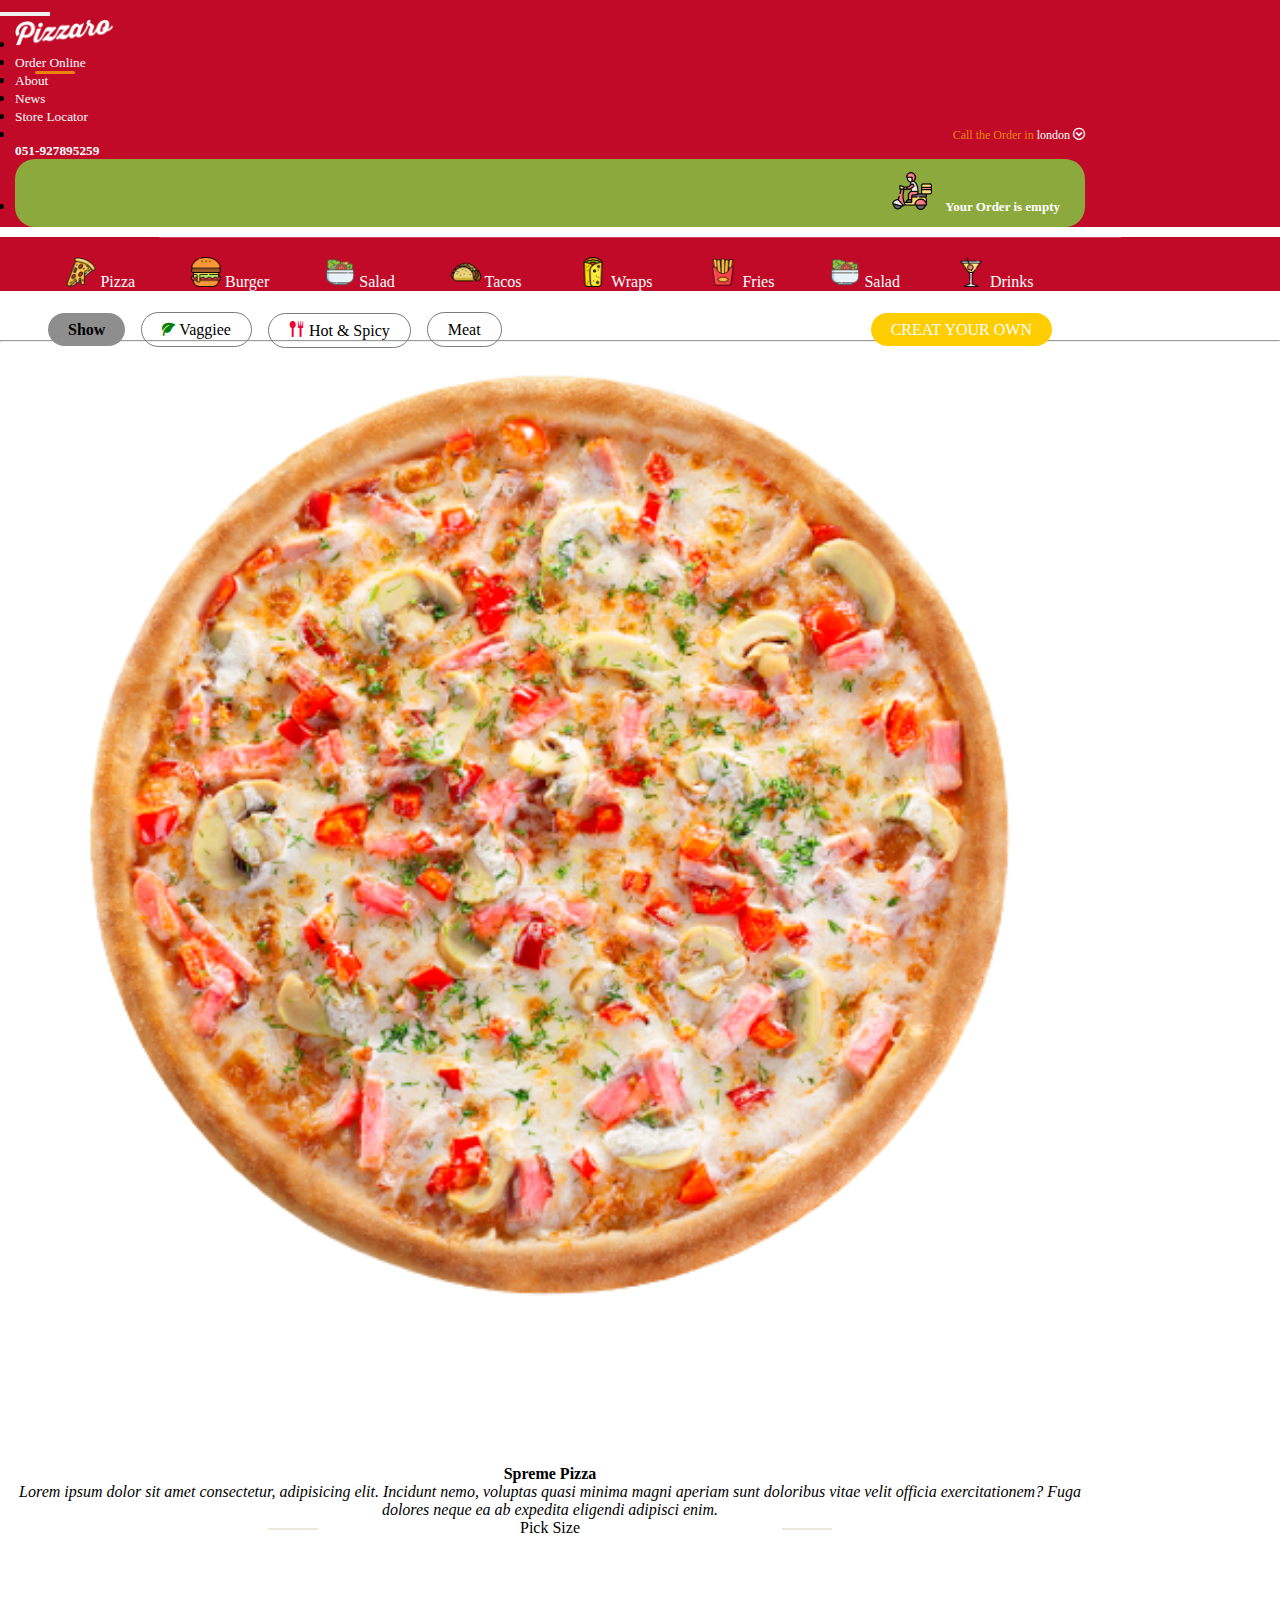
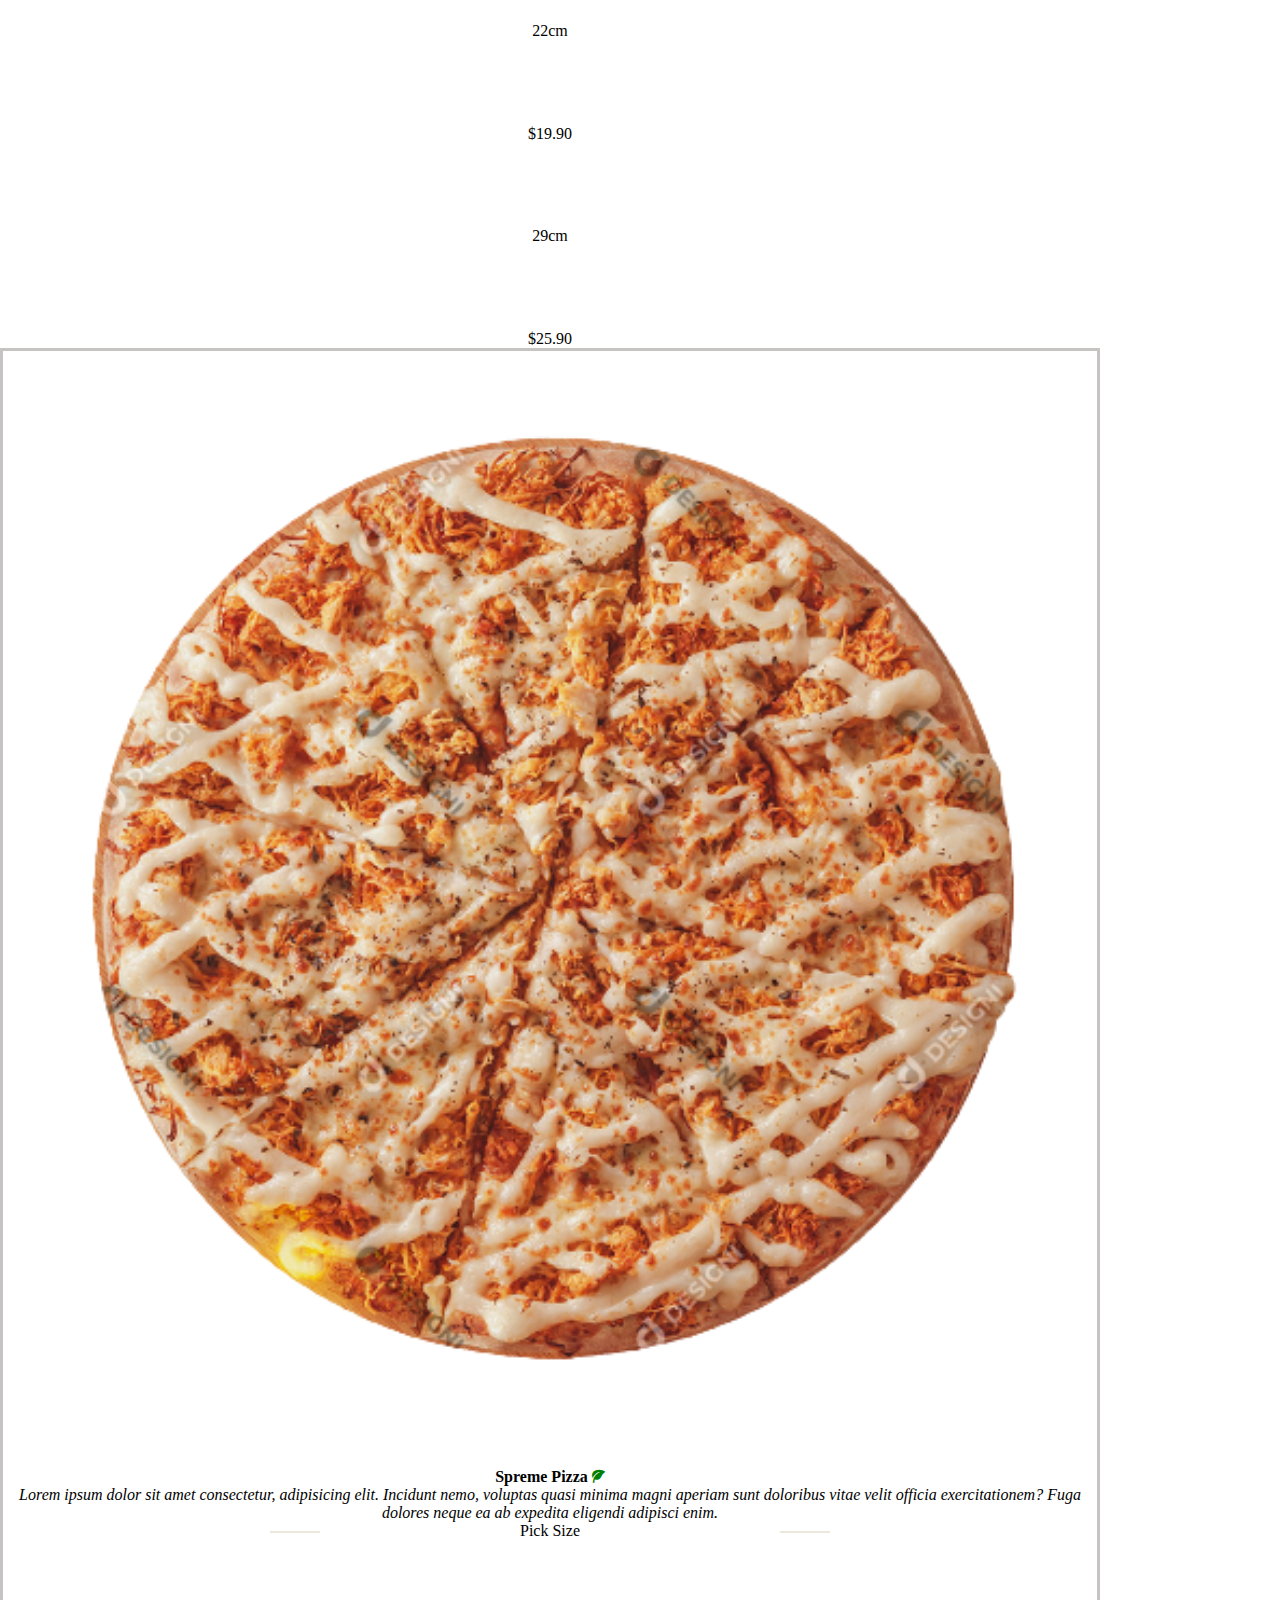
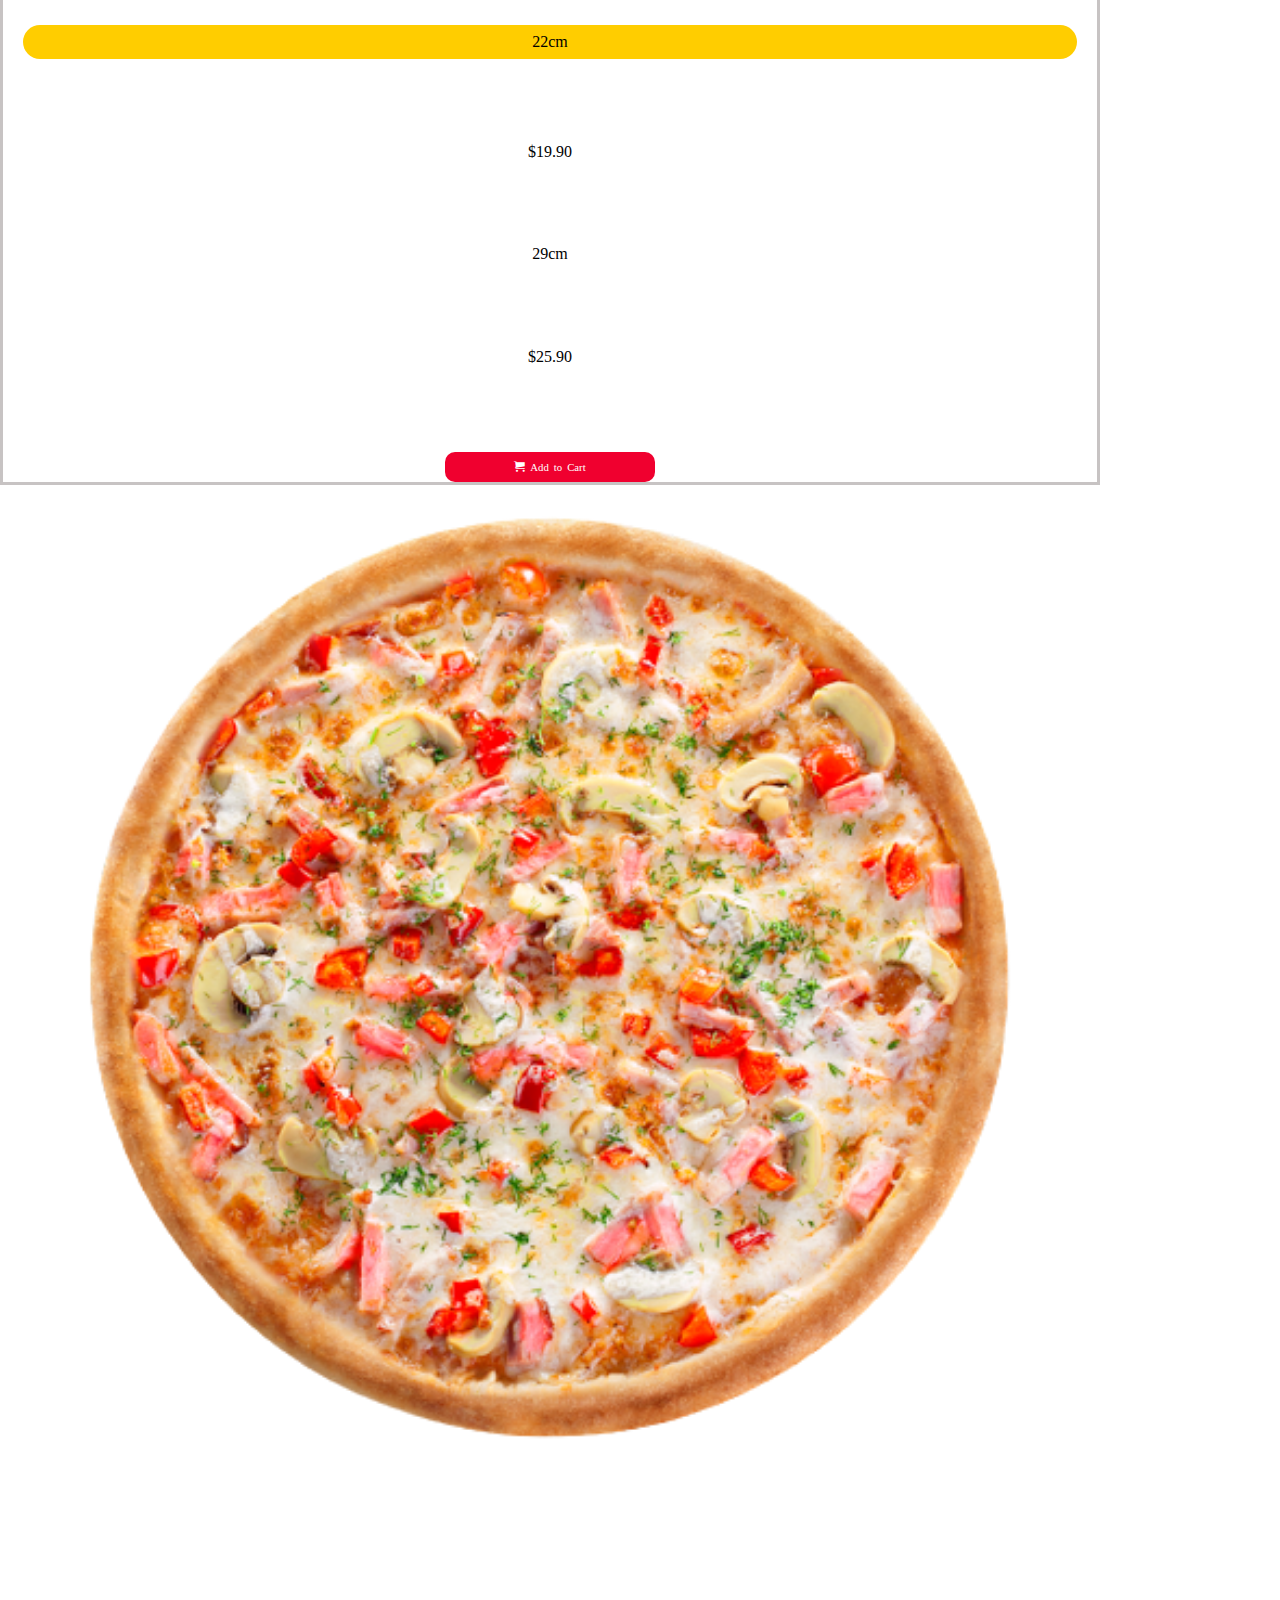
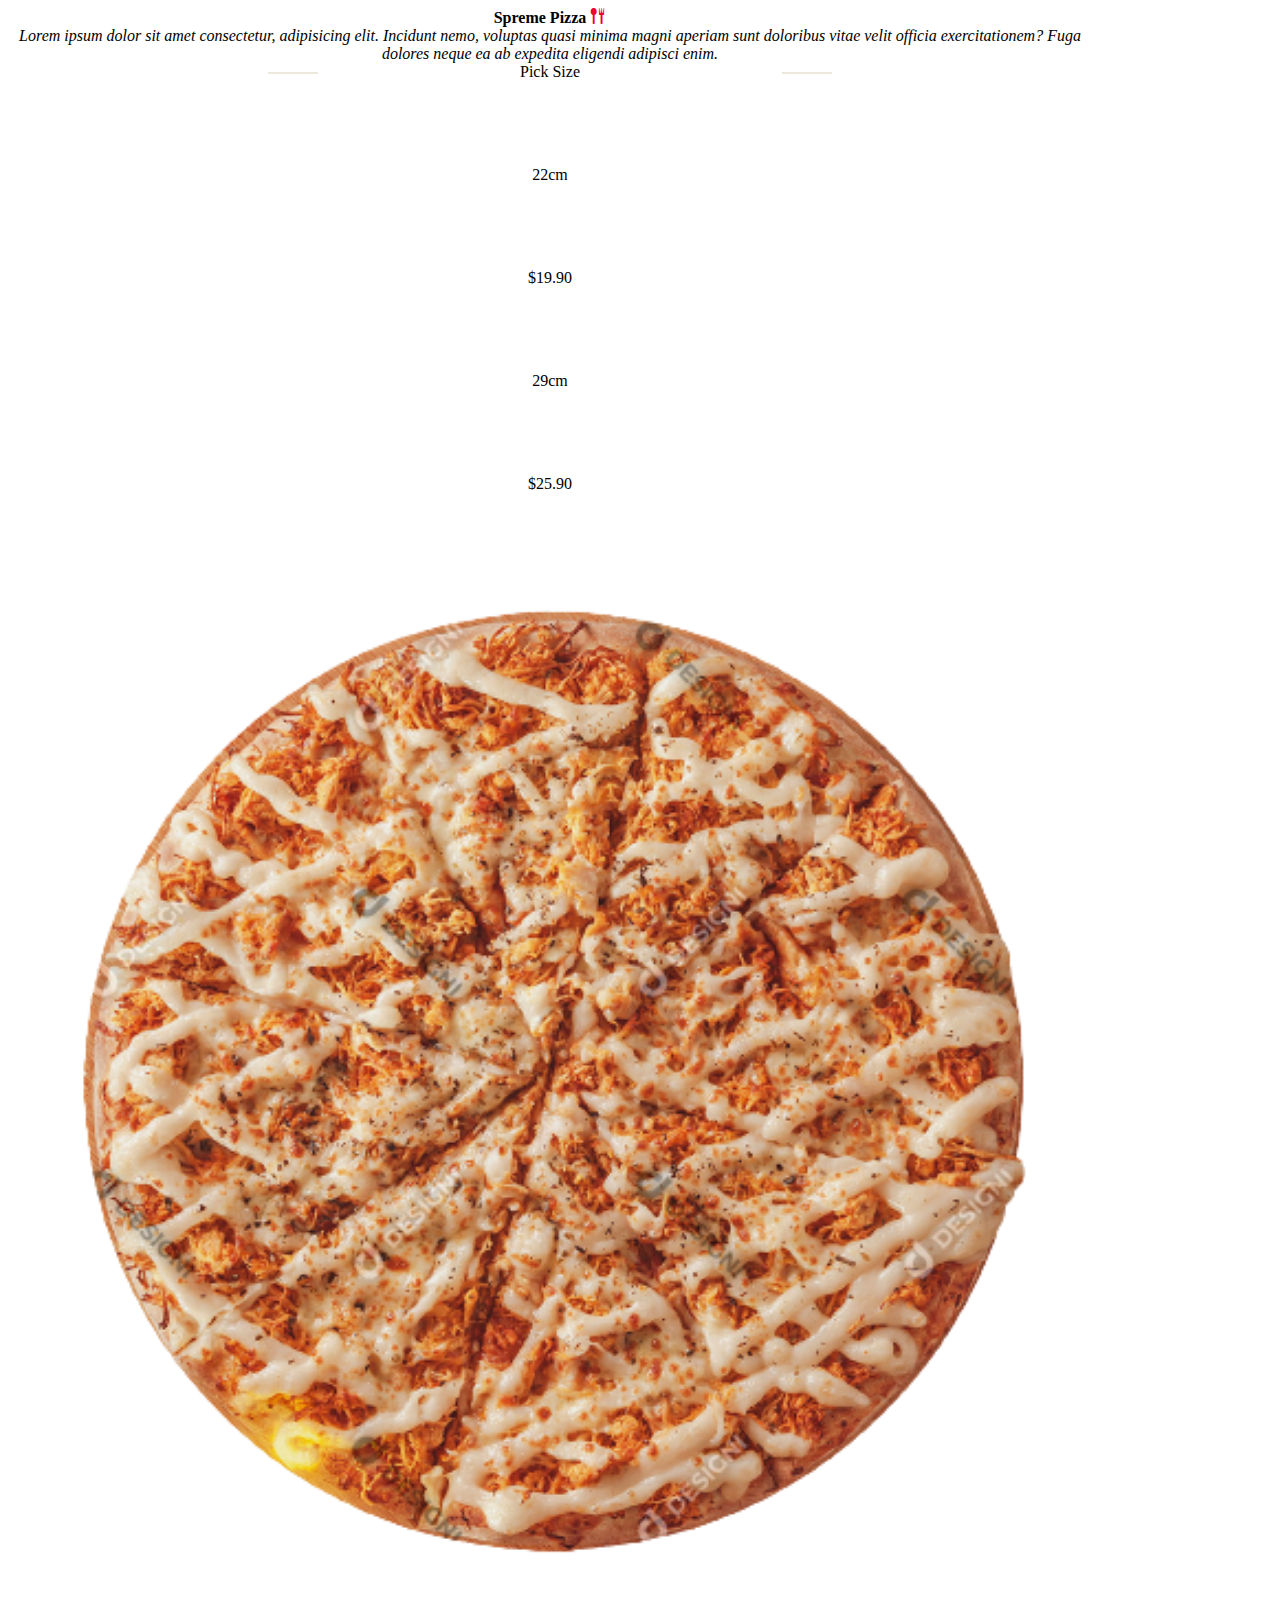
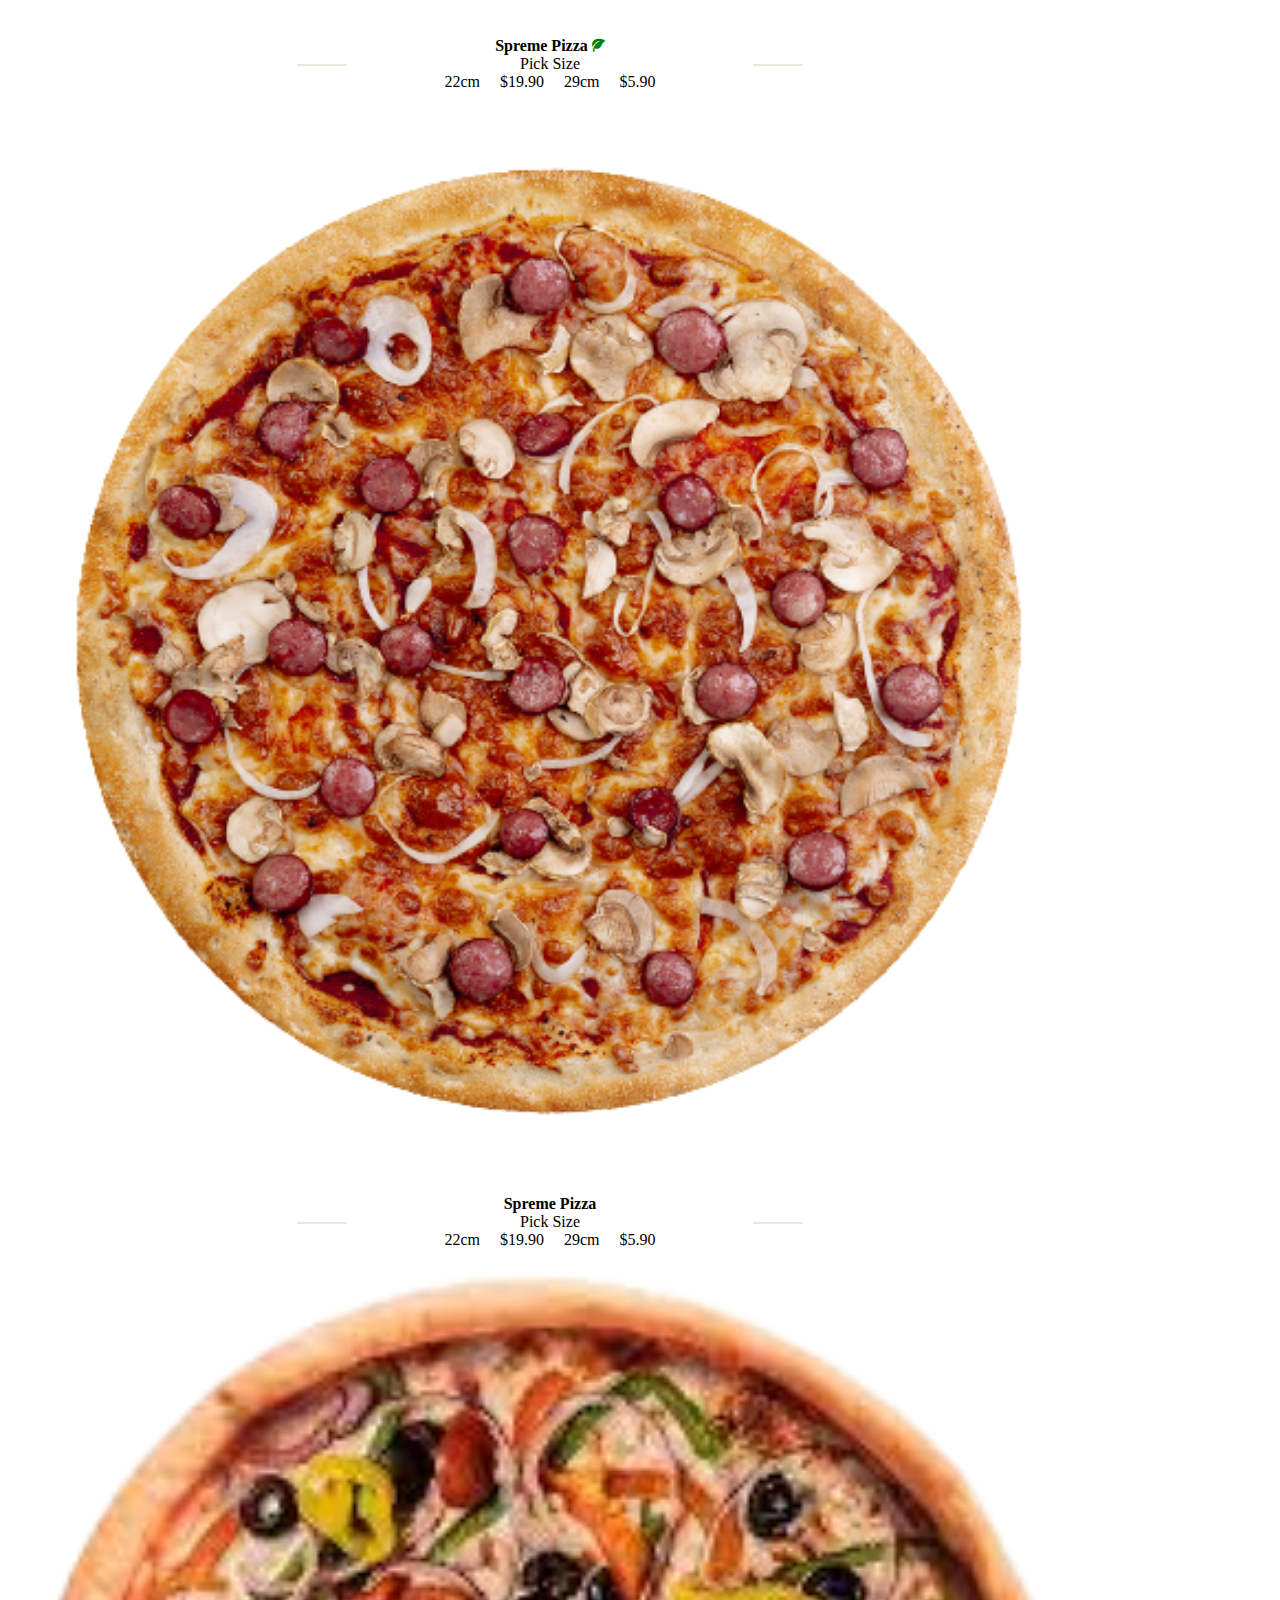
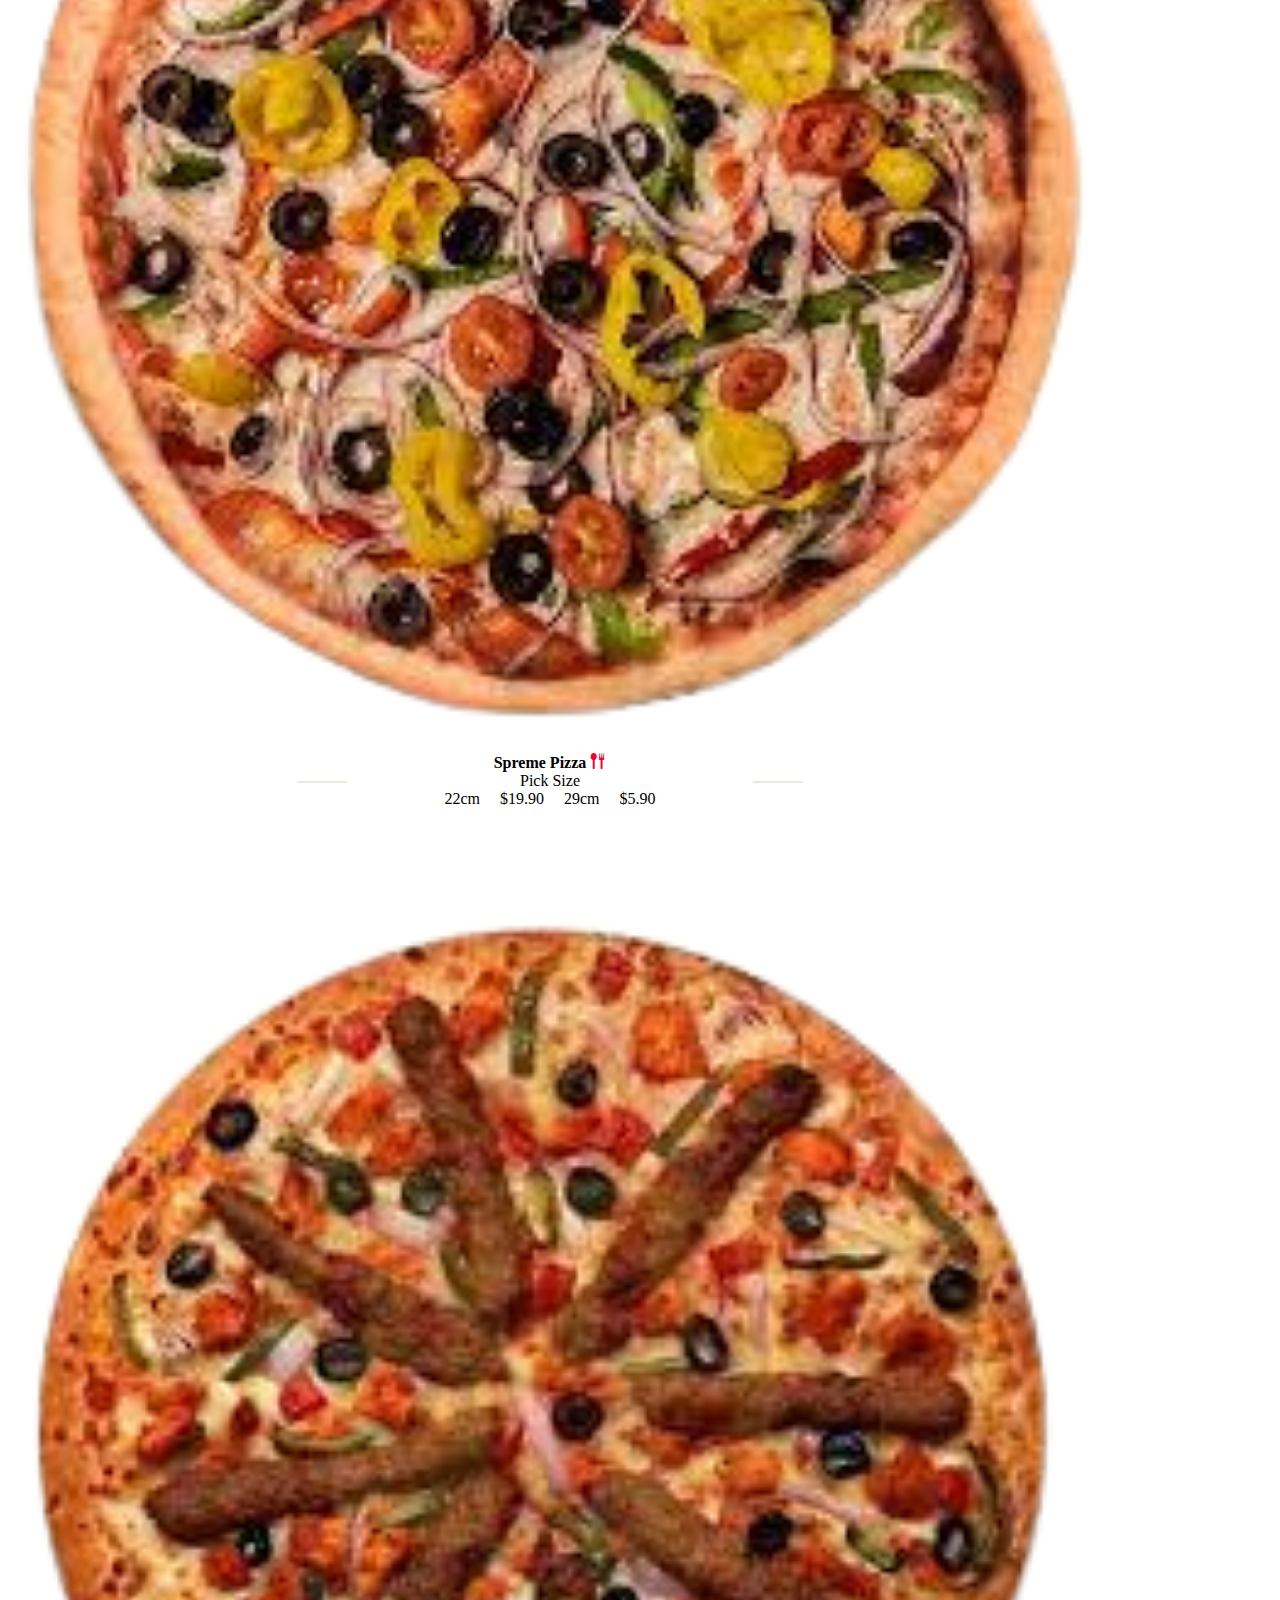
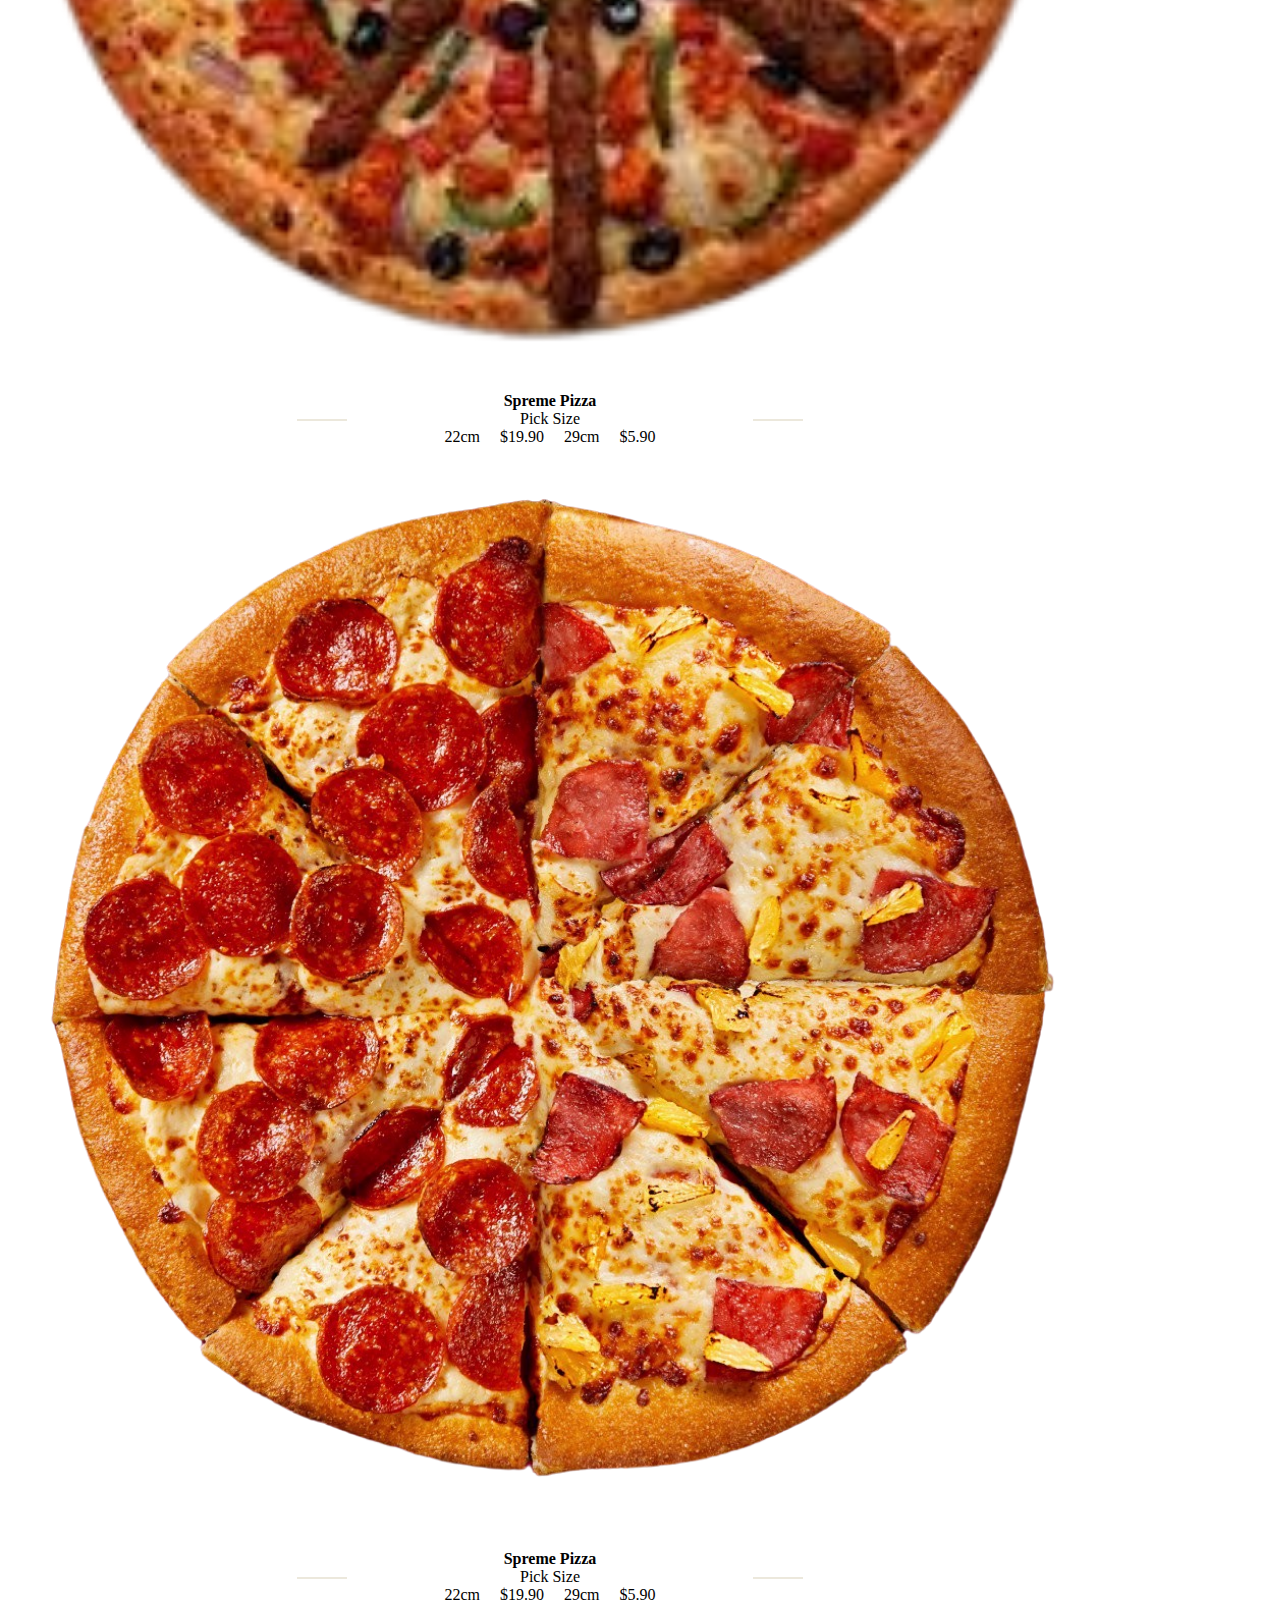
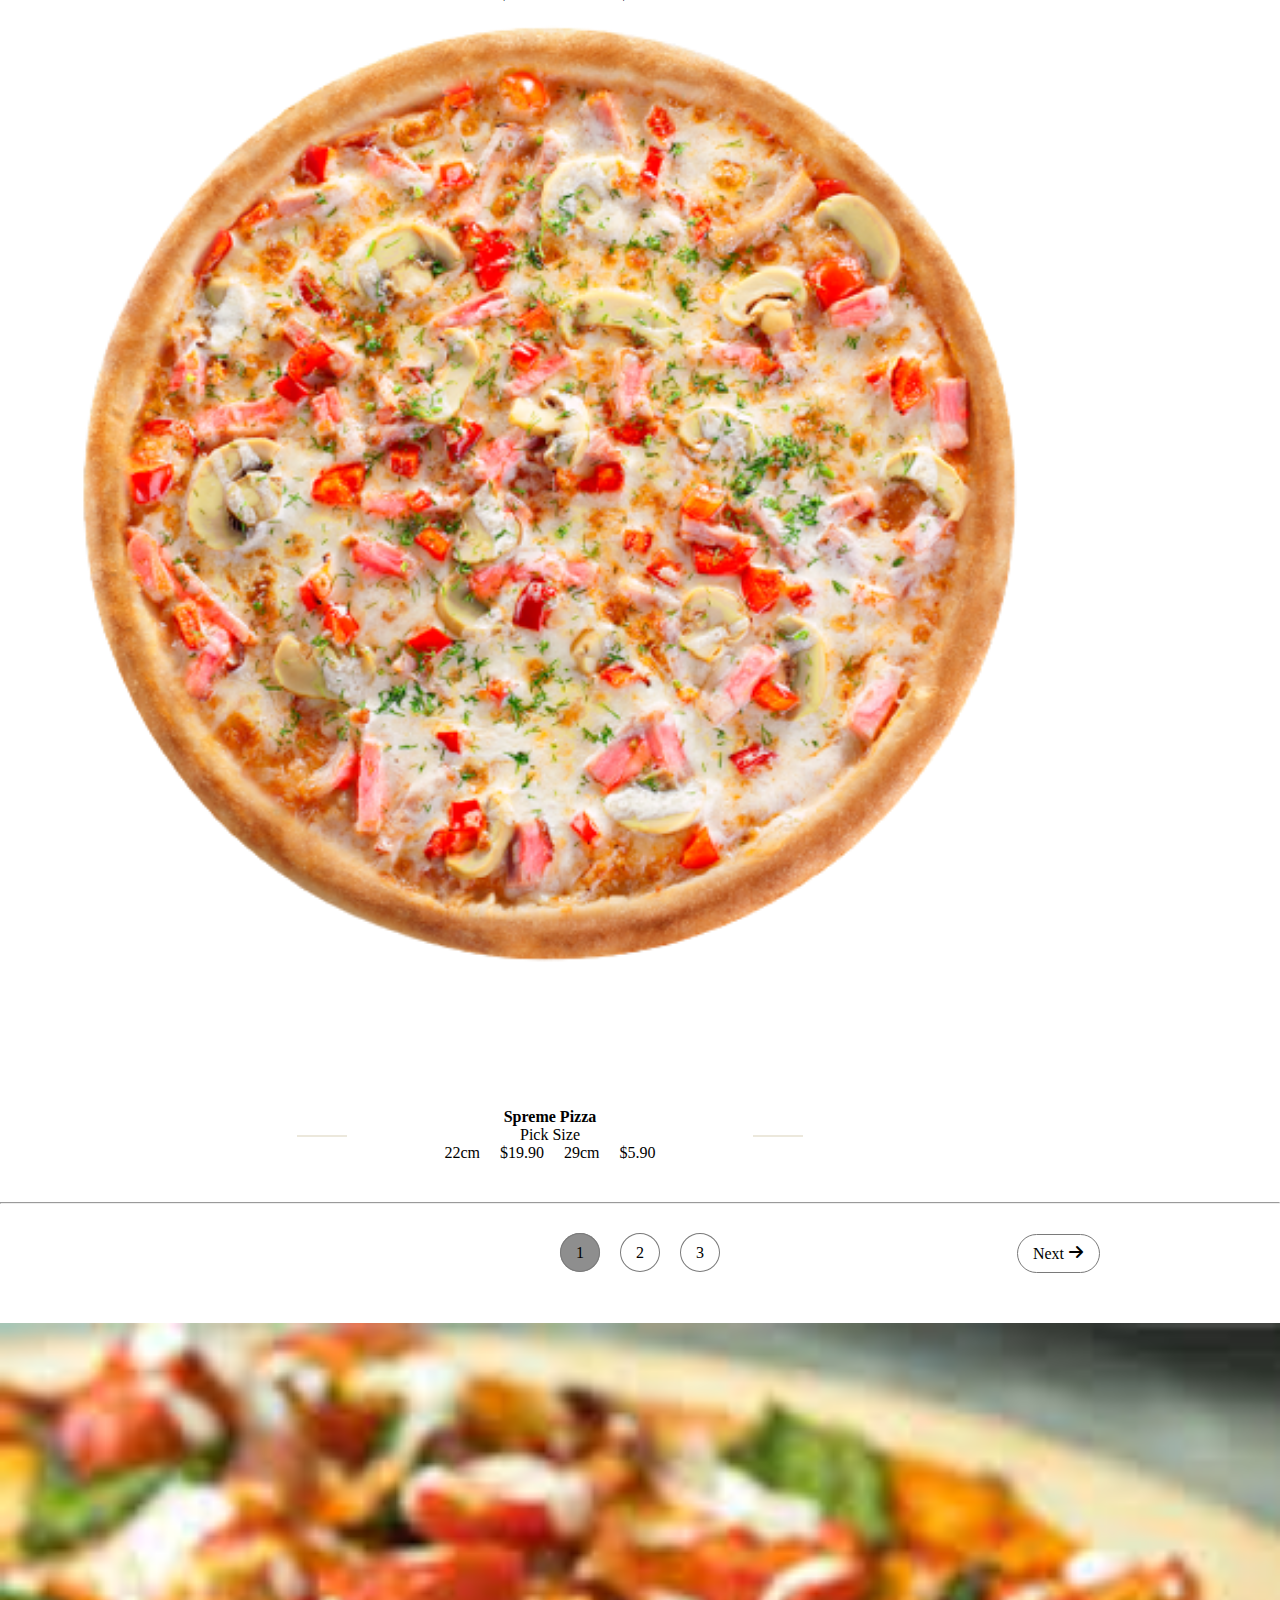
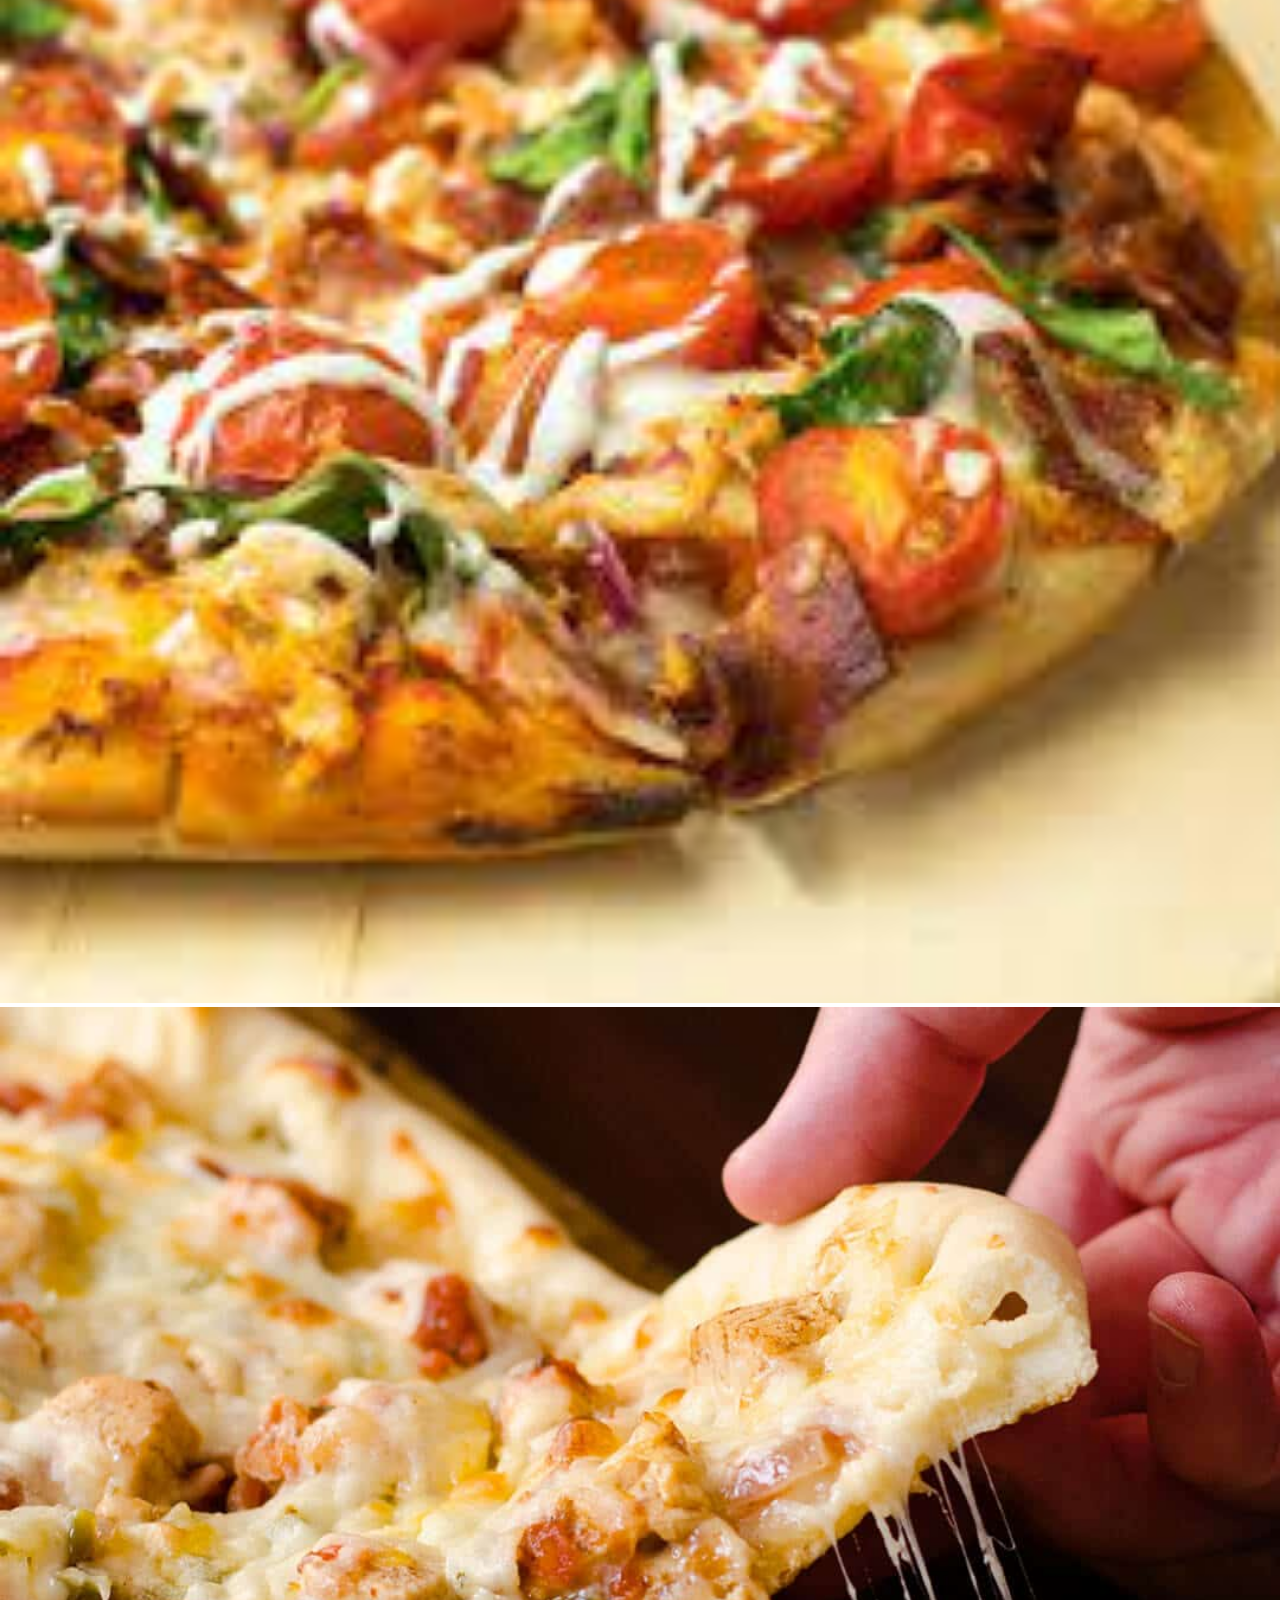
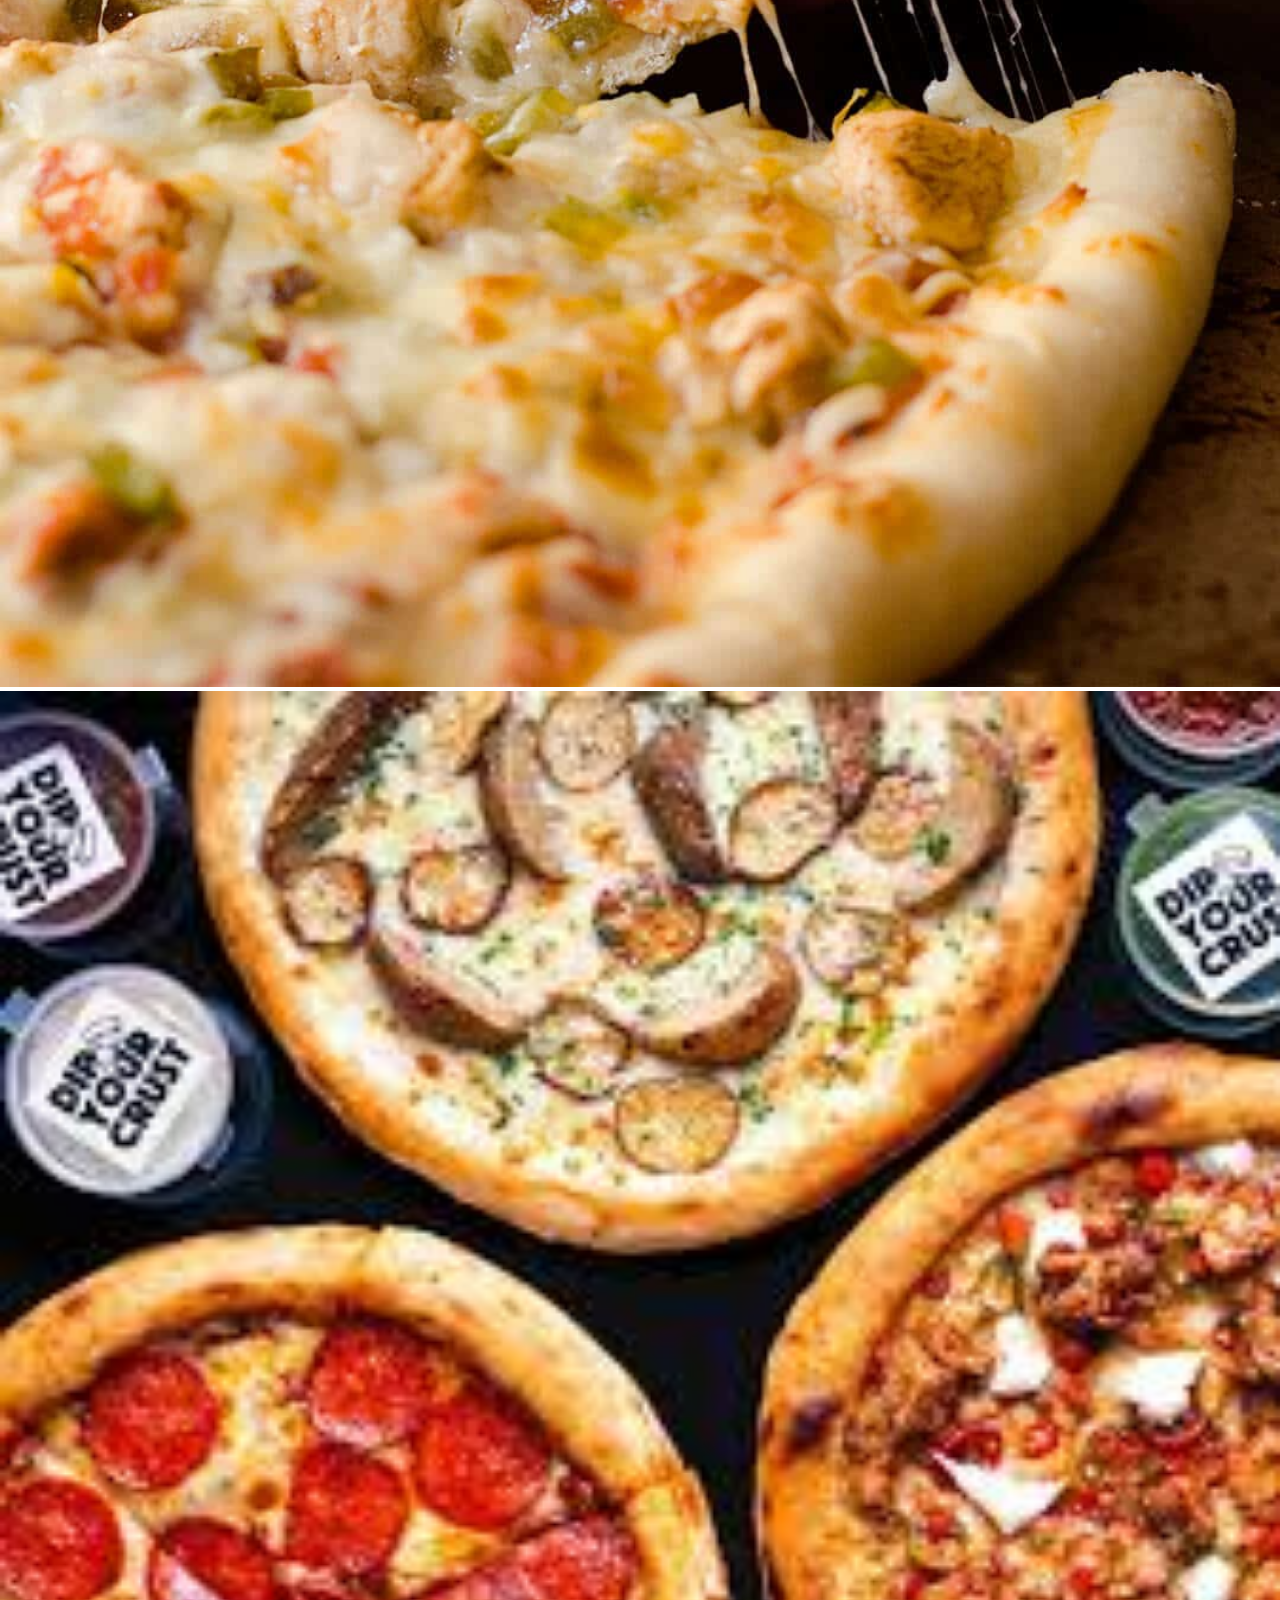
<file: index.html>
<!doctype html>
<html lang="en">
<head>
    <meta charset="utf-8">
    <meta name="viewport" content="width=device-width, initial-scale=1">
    <title>Second-Pizzaro</title>
    <link rel="icon" type="image/x-icon" href="./assets/img/pizza-1.png">
    <link rel="stylesheet" href="./css/theme.css">
    <link rel="stylesheet" href="./css/style.css">
    <link href="https://cdn.jsdelivr.net/npm/bootstrap@5.3.0-alpha1/dist/css/bootstrap.min.css" rel="stylesheet"
        integrity="sha384-GLhlTQ8iRABdZLl6O3oVMWSktQOp6b7In1Zl3/Jr59b6EGGoI1aFkw7cmDA6j6gD" crossorigin="anonymous">
        <link rel="stylesheet" href="./js/main.js">

</head>

<body>
    <header class="header">
        <nav class="navbar navbar-expand-lg">
            <div class="container">
              <button class="navbar-toggler ms-auto" type="button" data-bs-toggle="collapse" data-bs-target="#navbarNav"
                aria-controls="navbarNav" aria-expanded="false" aria-label="Toggle navigation">
                <span class="navbar-toggler-icon"></span>
              </button>
              <div class="collapse navbar-collapse" id="navbarNav">
                <ul class="navbar-nav">
                  <li><a href="">
                      <a class="navbar-brand" href="#"><img src="./assets/img/logo.png" alt=""></a>
                    </a></li>
                    <li class="nav-item one ">
                      <a class="nav-link active  add-line text-white" aria-current="page" href="#">Order Online</a>
                    </li>
                    <li class="nav-item">
                      <a class="nav-link" href="#">About</a>
                  </li>
                  <li class="nav-item">
                    <a class="nav-link" href="#">News</a>
                  </li>
                  <li class="nav-item">
                    <a class="nav-link" href="#">Store Locator</a>
                  </li>
                  <li class="nav-item">
                    <a href="">
                        <p>Call the Order in <span>london</span> <span id="downcircleopen" class=" icon-circle-down"></span></p>
                    </a>
                    <div class="down-circle-bt" id="opening">
                           <p class="ms-auto">051-000022248</p>
                    </div>
                    <!-- /.down-circle-bt -->
                    <a class="nav-link-number" href="#">
                        <h4>051-927895259</h4>
                    </a>
                </li>
                  <li class="nav-item">
                    <a class="nav-link-bike" href="#">
                      <p> <img class="w-40" src="./assets/img/delivery-man.png" alt=""> <b>Your Order is empty</b></p>
                    </a>
                  </li>
                </ul>
              </div>
          </nav>
        <div class="food-nav-wrapper">
            <div class="container">
                <div class="row gx-0">
                    <div class="col-md-12  dis-none col-sm-d-none ">
                        <hr>
                        <div class="food-nav">
                            <ul>    
                                <li><a href="">
                                        <p><img class="w-30" src="./assets/img/pizza-slice.png" alt=""> Pizza</p>
                                    </a></li>
                                <li><a href="">
                                        <p><img class="w-30" src="./assets/img/BURGER.png" alt=""> Burger</p>
                                    </a></li>
                                <li><a href="">
                                        <p><img class="w-30" src="./assets/img/salad.png" alt=""> Salad</p>
                                    </a></li>
                                <li><a href="">
                                        <p><img class="w-30" src="./assets/img//taco.png" alt=""> Tacos</p>
                                    </a></li>
                                <li><a href="">
                                        <p><img class="w-30" src="./assets/img/burrito.png" alt=""> Wraps</p>
                                    </a></li>
                                <li><a href="">
                                        <p><img class="w-30" src="./assets/img/french-fries.png" alt=""> Fries</p>
                                    </a></li>
                                <li><a href="">
                                        <p><img class="w-30" src="./assets/img/salad.png" alt=""> Salad</p>
                                    </a></li>
                                <li><a href="">
                                        <p><img class="w-30" src="./assets/img/DRINK.png" alt=""> Drinks</p>
                                    </a></li>
                            </ul>
                        </div><!-- /.food-nav -->
                    </div><!-- /.col-md-4 -->
                </div><!-- /.row -->
            </div><!-- /.container -->
        </div><!-- /.food-nav -->

        <div class="container">
            <div class="row gx-0">
                <div class="col-md-12 col-sm-10 n ">
                    <div class="show-all">
                        <ul class="left">
                            <li><a href="" class="btn-1"><b>Show</b></a></li>
                            <li><a href="" class="btn-2"> <span class=" icon-leaf"></span> Vaggiee</a></li>
                            <li><a href="" class="btn-2"><span class="icon-spoon-knife"></span> Hot & Spicy</a></li>
                            <li><a href="" class="btn-2">Meat</a></li>
                        </ul>
                        <ul class="right ">
                            <li><a href="" class="btn-3 dis-n">CREAT YOUR OWN</a></li>
                        </ul>
                    </div><!-- /.show-all -->
                </div><!-- /.col-md-12 -->
            </div><!--row-->
        </div><!-- /.container -->
       <div class="row gx-0">
        <div class="col-md-12 dis-n">
            <hr>
        </div>
       </div>
    </header> <!-- /.header -->

    <main class="main-area">
        <div class="pizza-service-wrapper">
            <div class="container">
                <div class="row gx-0">
                    <div class="col-md-4">
                        <div class="pizza-service">
                            <img src="./assets/img/pizza-1.png" alt="">
                            <h4>Spreme Pizza</h4>
                            <p><i>Lorem ipsum dolor sit amet consectetur, adipisicing elit. Incidunt nemo, voluptas
                                    quasi minima
                                    magni aperiam sunt doloribus vitae velit officia exercitationem? Fuga dolores neque
                                    ea ab expedita
                                    eligendi adipisci enim.</i></p>

                            <div class="pesuodo-cls dis-n">
                                <p>Pick Size</p>
                            </div><!-- /.pesuodo-cls -->

                            <ul class="d-flex">
                                <li><a href="">22cm</a></li>
                                <li><a href="">$19.90</a></li>
                                <li><a href="">29cm</a></li>
                                <li><a href="">$25.90</a></li>
                            </ul>
                        </div><!-- /.pizza-service -->
                    </div><!-- /.col-md-4 -->

                    <div class="col-md-4">
                        <div class="for-border-clr">
                            <div class="pizza-service">
                                <img src="./assets/img/pizza-2-removebg-preview.png" alt="">
                                <h4>Spreme Pizza <span class="icon-leaf"></span></h4>
                                <p><i>Lorem ipsum dolor sit amet consectetur, adipisicing elit. Incidunt nemo, voluptas
                                        quasi minima
                                        magni aperiam sunt doloribus vitae velit officia exercitationem? Fuga dolores
                                        neque ea ab
                                        expedita eligendi adipisci enim.</i></p>
                                <div class="pesuodo-cls dis-n">
                                    <p>Pick Size</p>
                                </div><!-- /.pesuodo-cls -->
                                <ul class="pizza-service-ul d-flex">
                                    <li><a href="" class="second-btn-clr">22cm</a></li>
                                    <li><a href="">$19.90</a></li>
                                    <li><a href="">29cm</a></li>
                                    <li><a href="">$25.90</a></li>
                                </ul>
                                
                                    <ul class="d-flex">
                                       <a href=""> <h6 class="icon-cart"> Add to Cart</h6></a>
                                    </ul>
                                
                            </div><!-- /.pizza-service -->
                        </div><!-- /.for-border-clr --> 
                    </div><!-- /.col-md-4 -->

                    <div class="col-md-4">
                        <div class="pizza-service">
                            <img src="./assets/img/pizza-1.png" alt="">
                            <h4>Spreme Pizza <span class=" icon-spoon-knife"></span></h4>
                            <p><i>Lorem ipsum dolor sit amet consectetur, adipisicing elit. Incidunt nemo, voluptas
                                    quasi minima
                                    magni aperiam sunt doloribus vitae velit officia exercitationem? Fuga dolores neque
                                    ea ab expedita
                                    eligendi adipisci enim.</i></p>
                            <div class="pesuodo-cls dis-n">
                                <p>Pick Size</p>
                            </div><!-- /.pesuodo-cls -->
                            <ul class="d-flex">
                                <li><a href="">22cm</a></li>
                                <li><a href="">$19.90</a></li>
                                <li><a href="">29cm</a></li>
                                <li><a href="">$25.90</a></li>
                            </ul>
                        </div><!-- /.pizza-service -->
                    </div><!-- /.col-md-4 -->
                </div><!-- /.row -->
            </div><!-- /.container -->
        </div><!-- /.pizza-service-wrapper -->

        <div class="container">
            <div class="glass-sec sec-space">
                <div class="row gx-0">
                    <div class="col-md-4">
                        <div class="glass-service">
                            <img src="./assets/img/pizza-2-removebg-preview.png" alt="">
                            <h4>Spreme Pizza <span class="icon-leaf"></span></h4>
                            <div class="pesuod dis-n">
                                <p>Pick Size</p>
                            </div><!-- /.pesuodo-cls -->
                            <ul>
                                <li><a href="">22cm</a></li>
                                <li><a href="">$19.90</a></li>
                                <li><a href="">29cm</a></li>
                                <li><a href="">$5.90</a></li>
                            </ul>
                        </div>
                        <!--Glass sec-->
                    </div><!-- /.col-md-4 -->
                    <div class="col-md-4">
                        <div class="glass-service">
                            <img src="./assets/img/pizza-3-removebg-preview.png" alt="">
                            <h4>Spreme Pizza</h4>
                            <div class="pesuod dis-n">
                                <p>Pick Size</p>
                            </div><!-- /.pesuodo-cls -->
                            <ul>
                                <li><a href="">22cm</a></li>
                                <li><a href="">$19.90</a></li>
                                <li><a href="">29cm</a></li>
                                <li><a href="">$5.90</a></li>
                            </ul>
                        </div>
                        <!--Glass sec-->
                    </div><!-- /.col-md-4 -->
                    <div class="col-md-4">
                        <div class="glass-service">
                            <img src="./assets/img/24.png" alt="">
                            <h4>Spreme Pizza <span class=" icon-spoon-knife"></span></h4>
                            <div class="pesuod dis-n">
                                <p>Pick Size</p>
                            </div><!-- /.pesuodo-cls -->
                            <ul>
                                <li><a href="">22cm</a></li>
                                <li><a href="">$19.90</a></li>
                                <li><a href="">29cm</a></li>
                                <li><a href="">$5.90</a></li>
                            </ul>
                        </div>
                        <!--Glass sec-->
                    </div><!-- /.col-md-4 -->
                </div><!-- /.row -->
            </div><!-- /.glass-sec -->
        </div><!-- /.container -->

        <div class="container">
            <div class="glass-sec sec-space">
                <div class="row gx-0">
                    <div class="col-md-4">
                        <div class="glass-service">
                            <img src="./assets/img/22.png" alt="">
                            <h4>Spreme Pizza</h4>
                            <div class="pesuod dis-n">
                                <p>Pick Size</p>
                            </div><!-- /.pesuodo-cls -->
                            <ul>
                                <li><a href="">22cm</a></li>
                                <li><a href="">$19.90</a></li>
                                <li><a href="">29cm</a></li>
                                <li><a href="">$5.90</a></li>
                            </ul>
                        </div>
                        <!--Glass sec-->
                    </div><!-- /.col-md-4 -->
                    <div class="col-md-4">
                        <div class="glass-service">
                            <img src="./assets/img/23.png" alt="">
                            <h4>Spreme Pizza</h4>
                            <div class="pesuod dis-n">
                                <p>Pick Size</p>
                            </div><!-- /.pesuodo-cls -->
                            <ul>
                                <li><a href="">22cm</a></li>
                                <li><a href="">$19.90</a></li>
                                <li><a href="">29cm</a></li>
                                <li><a href="">$5.90</a></li>
                            </ul>
                        </div>
                        <!--Glass sec-->
                    </div><!-- /.col-md-4 -->
                    
                   
                    <div class="col-md-4">
                        <div class="glass-service">
                            <img src="./assets/img/pizza-1.png" alt="">
                            <h4>Spreme Pizza</h4>
                            <div class="pesuod dis-n">
                                <p>Pick Size</p>
                            </div><!-- /.pesuodo-cls -->
                            <ul>
                                <li><a href="">22cm</a></li>
                                <li><a href="">$19.90</a></li>
                                <li><a href="">29cm</a></li>
                                <li><a href="">$5.90</a></li>
                            </ul>
                        </div>
                        <!--Glass sec-->
                    </div><!-- /.col-md-4 -->
                </div><!-- /.row -->
            </div><!-- /.glass-sec -->
        </div><!-- /.container -->

        <div class="second-hr">
            <hr>
        </div><!-- /.second-hr -->

        <div class="container sec-space">
            <div class="row gx-0">
                <div class="col-md-8">
                        <div class="integer d-flex">
                            <ul>
                                <li><a href="" class="one-clr">1</a></li>
                                <li><a href="">2</a></li>
                                <li><a href="">3</a></li>
                            </ul>
                        </div><!-- /.integer -->
                    </div><!-- /.col-md-8 -->
                    <div class="col-md-4">
                        <div class="next">
                            <a href="">Next <span class="icon-icon-arrow"></span></a>
                        </div><!-- /.next -->
                    </div><!-- /.col-md-4 -->
                
            </div><!-- /.row -->
        </div><!-- /.container -->
        <div class="images">
            <div class="row gx-0">
                <div class="col px-0">
                    <img src="./assets/img/img-1.jpg" alt="">
                </div><!-- /.col -->
                <div class="col px-0">
                    <img src="./assets/img/img-7.jpg" alt="">
                </div><!-- /.col -->
                <div class="col px-0">
                    <img src="./assets/img/img-3.jpg" alt="">
                </div><!-- /.col -->
                <div class="col px-0">
                    <img src="./assets/img/img-4.jpg" alt="">
                </div><!-- /.col -->
                <div class="col px-0">
                    <img src="./assets/img/img-6.jpg" alt="">
                </div><!-- /.col -->
                <div class="col px-0">
                    <img src="./assets/img/img-5.jpg" alt="">
                </div><!-- /.col -->
            </div><!-- /.row -->
        </div><!-- /.images -->

    </main><!-- /.main-area -->
    <div class="footer">
        <div class="footer-wrapper">
            <div class="row gx-0">
                <div class="col-md-12 col-sm-6">
                    <div class="footer-icon">
                        <a href=""> <span class="icon-facebook2"></span></a>
                        <a href=""> <span class="icon-twitter"></span></a>
                        <a href=""> <span class="icon-instagram"></span></a>
                        <a href=""> <span class="icon-youtube"></span></a>
                        <a href=""> <span class="icon-envelop"></span></a>
                    </div><!-- /.footer-icon -->
                    <div class="footer-ul py-2 ">
                        <img src="./assets/img/footer-logo.png" alt="">
                    </div><!-- /.footer -->
                    <div class="footer-ul py-2">
                        <ul>
                            <li><a href="">Pizzaro Resturent</a></li>
                            <li><a href="">901-94 South Drive TX 778855, USA</a></li>
                            <li><a href="">Telephone: 0002249741</a></li>
                            <li><a href="">Fax +51 000 223</a></li>
                        </ul>
                    </div><!-- /.footer-ul -->
                    <div class="copy-right">
                        <a href="">
                            <p> Copyright <span class=" icon-coin-euro"></span> 2016 Pozzaro Theme. All Right reserved
                            </p>
                        </a>
                    </div><!-- /.copy-right -->
                    <button><a href="#"><span class=" icon-location"> Find us on Map</span></a></button>
                </div><!-- /.col-md-12 -->
            </div><!--row-->
        </div><!-- /.footer-wrapper -->
    </div><!-- /.footer -->
      
  <a href="">Next Page 3</a>

<script src="https://cdn.jsdelivr.net/npm/bootstrap@5.3.0-alpha1/dist/js/bootstrap.bundle.min.js" integrity="sha384-w76AqPfDkMBDXo30jS1Sgez6pr3x5MlQ1ZAGC+nuZB+EYdgRZgiwxhTBTkF7CXvN" crossorigin="anonymous"></script>
<script src="./js/main.js"></script>
</body>
</file>
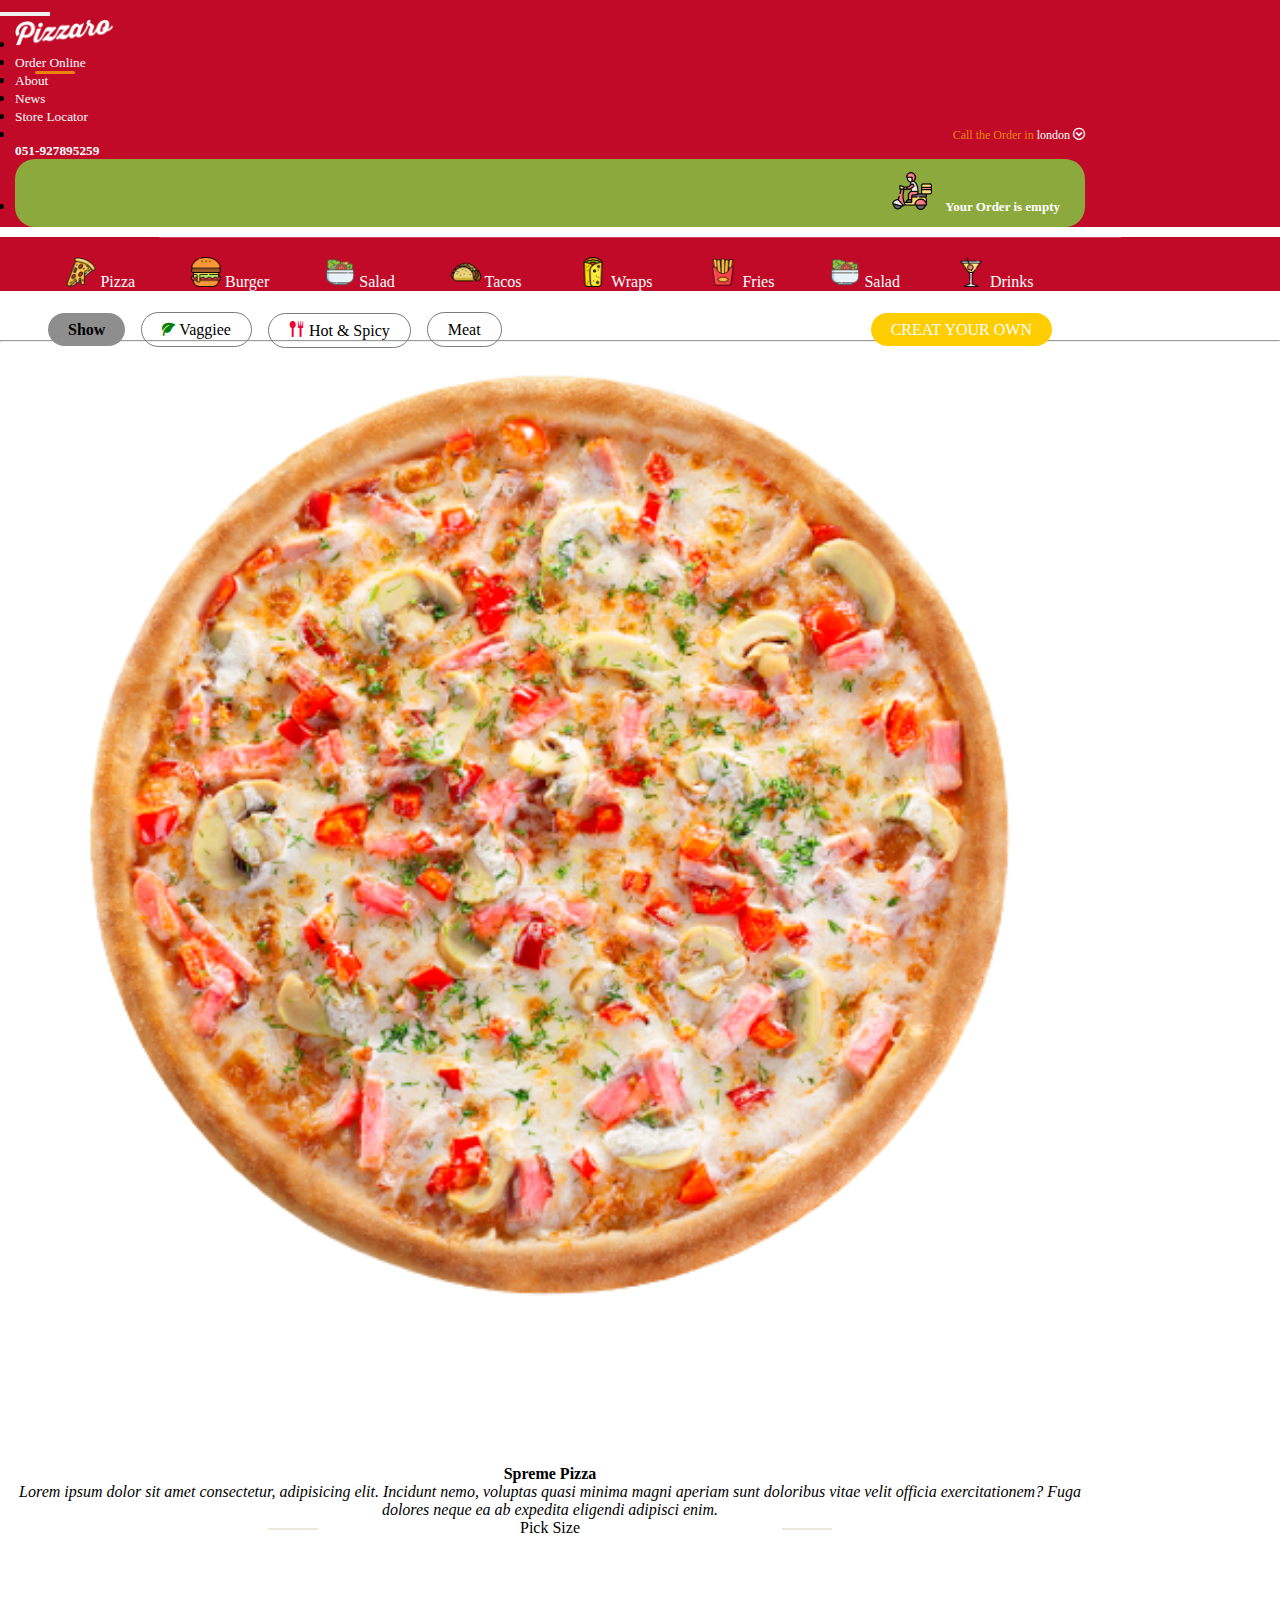
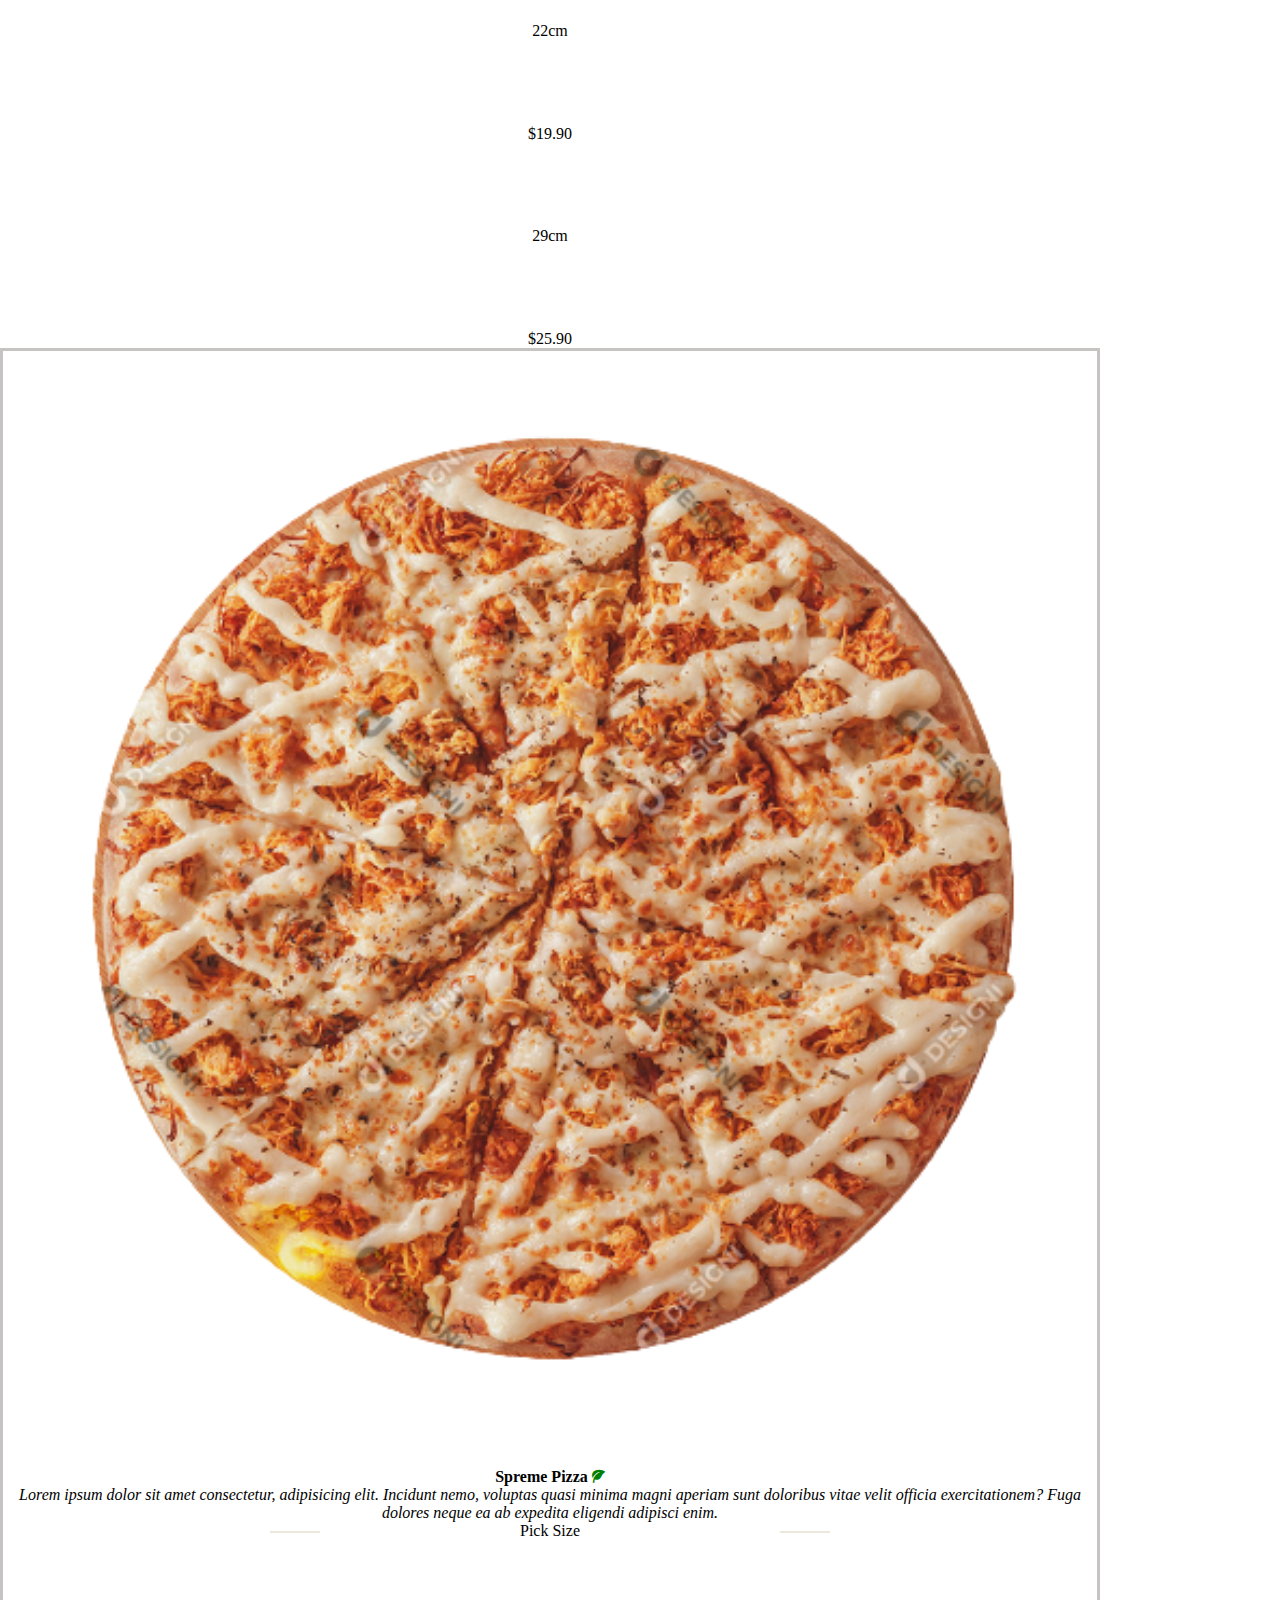
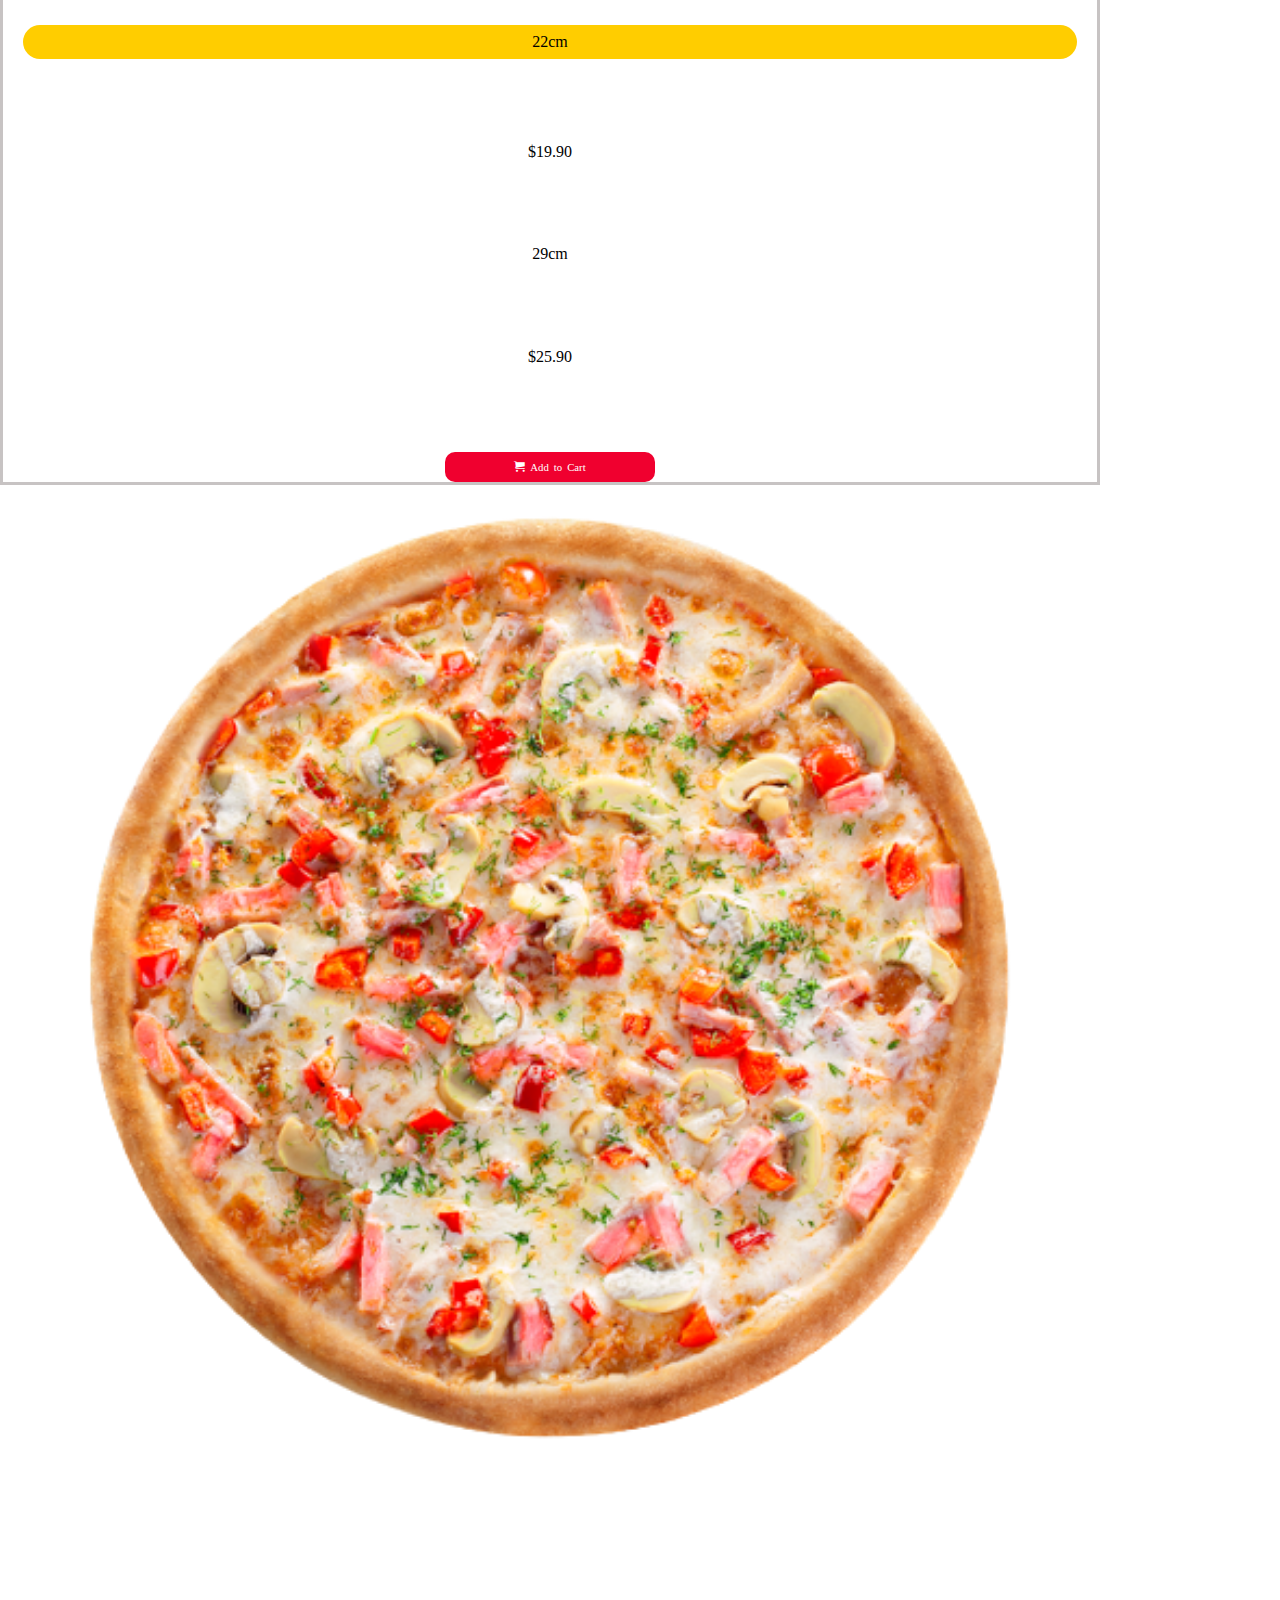
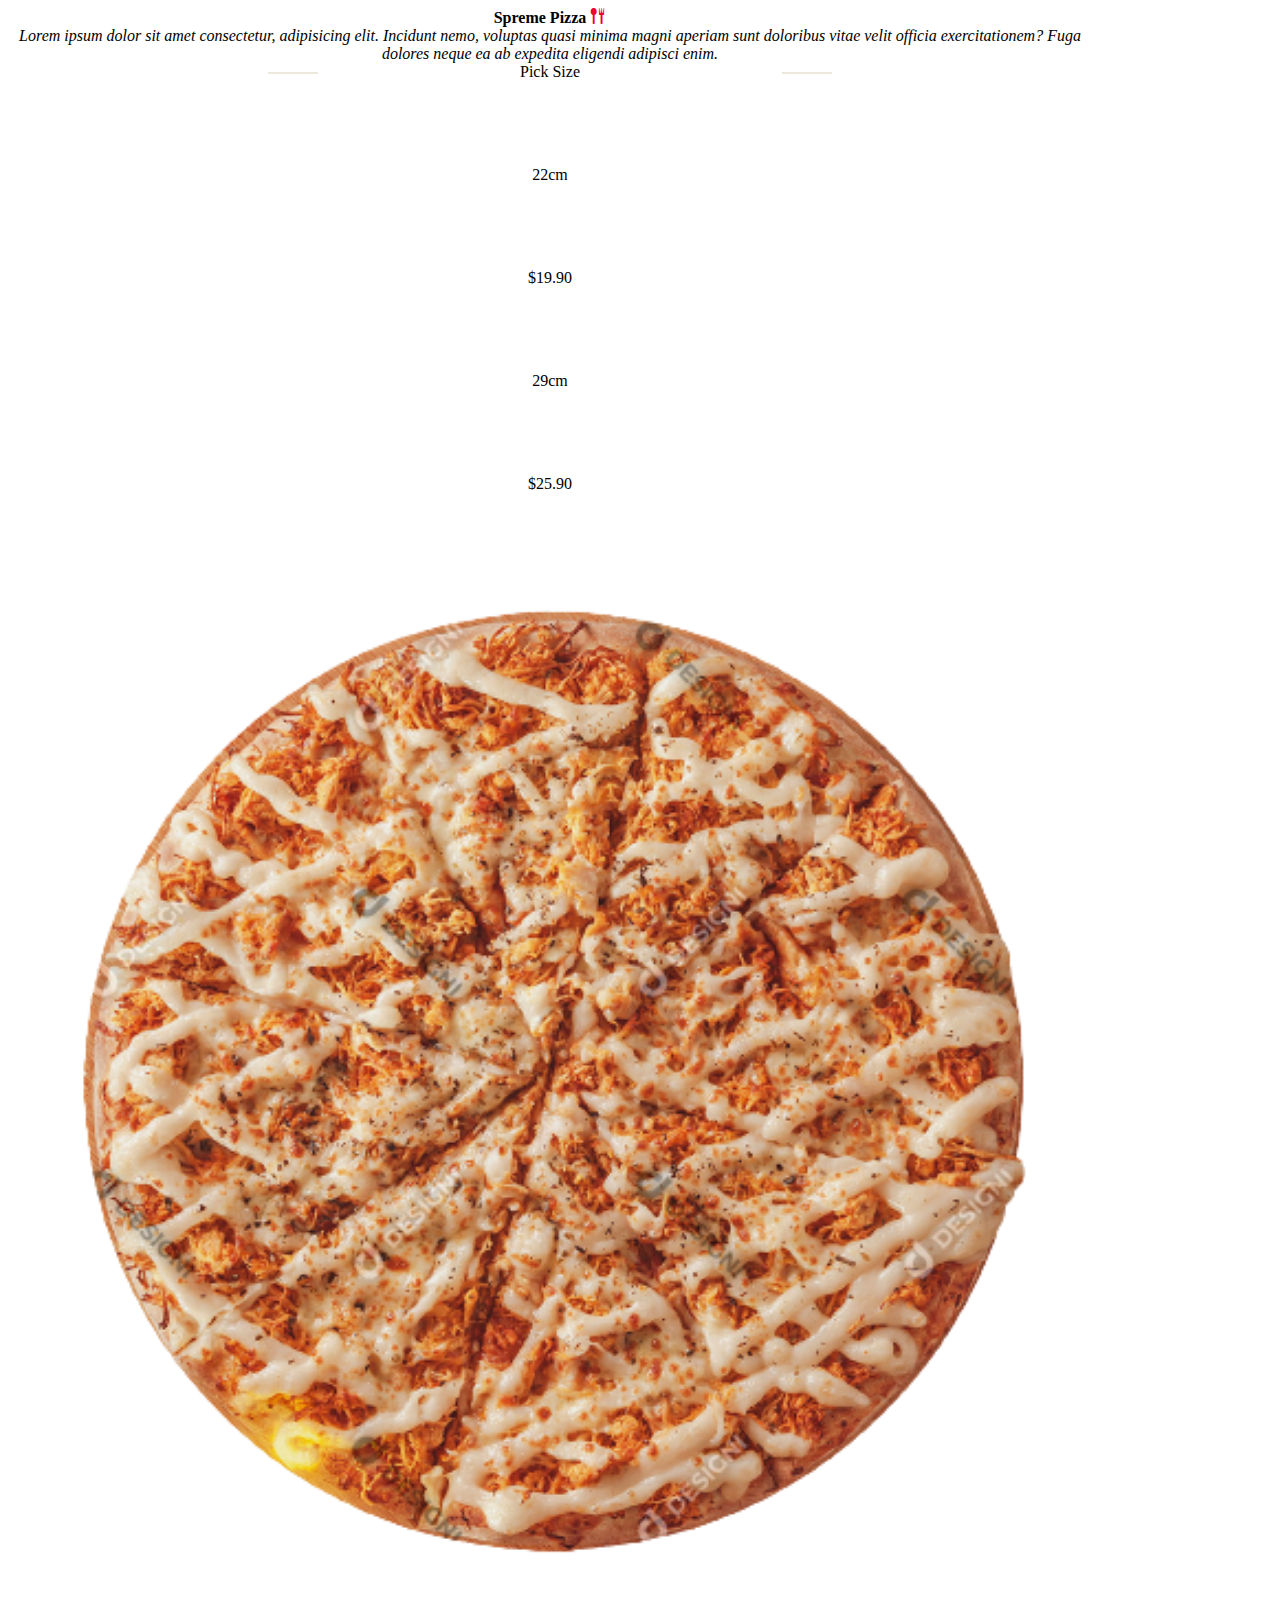
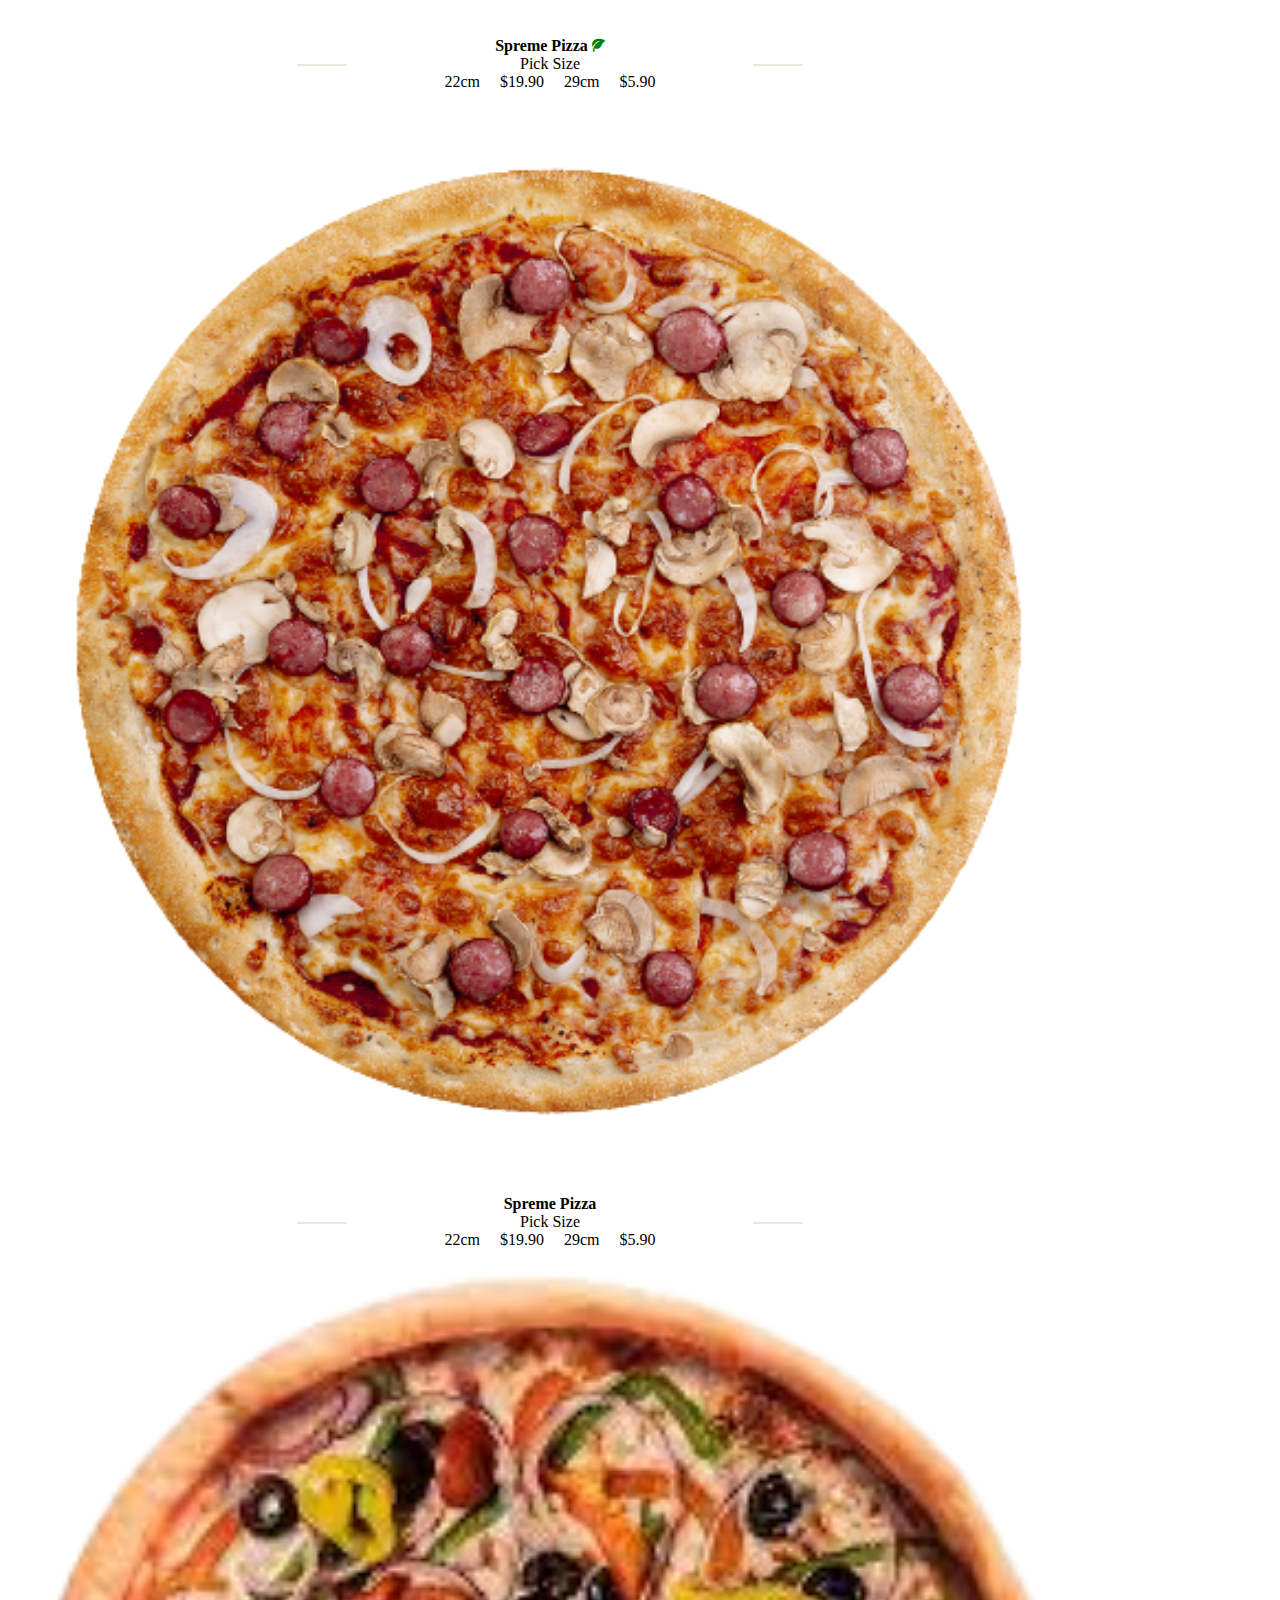
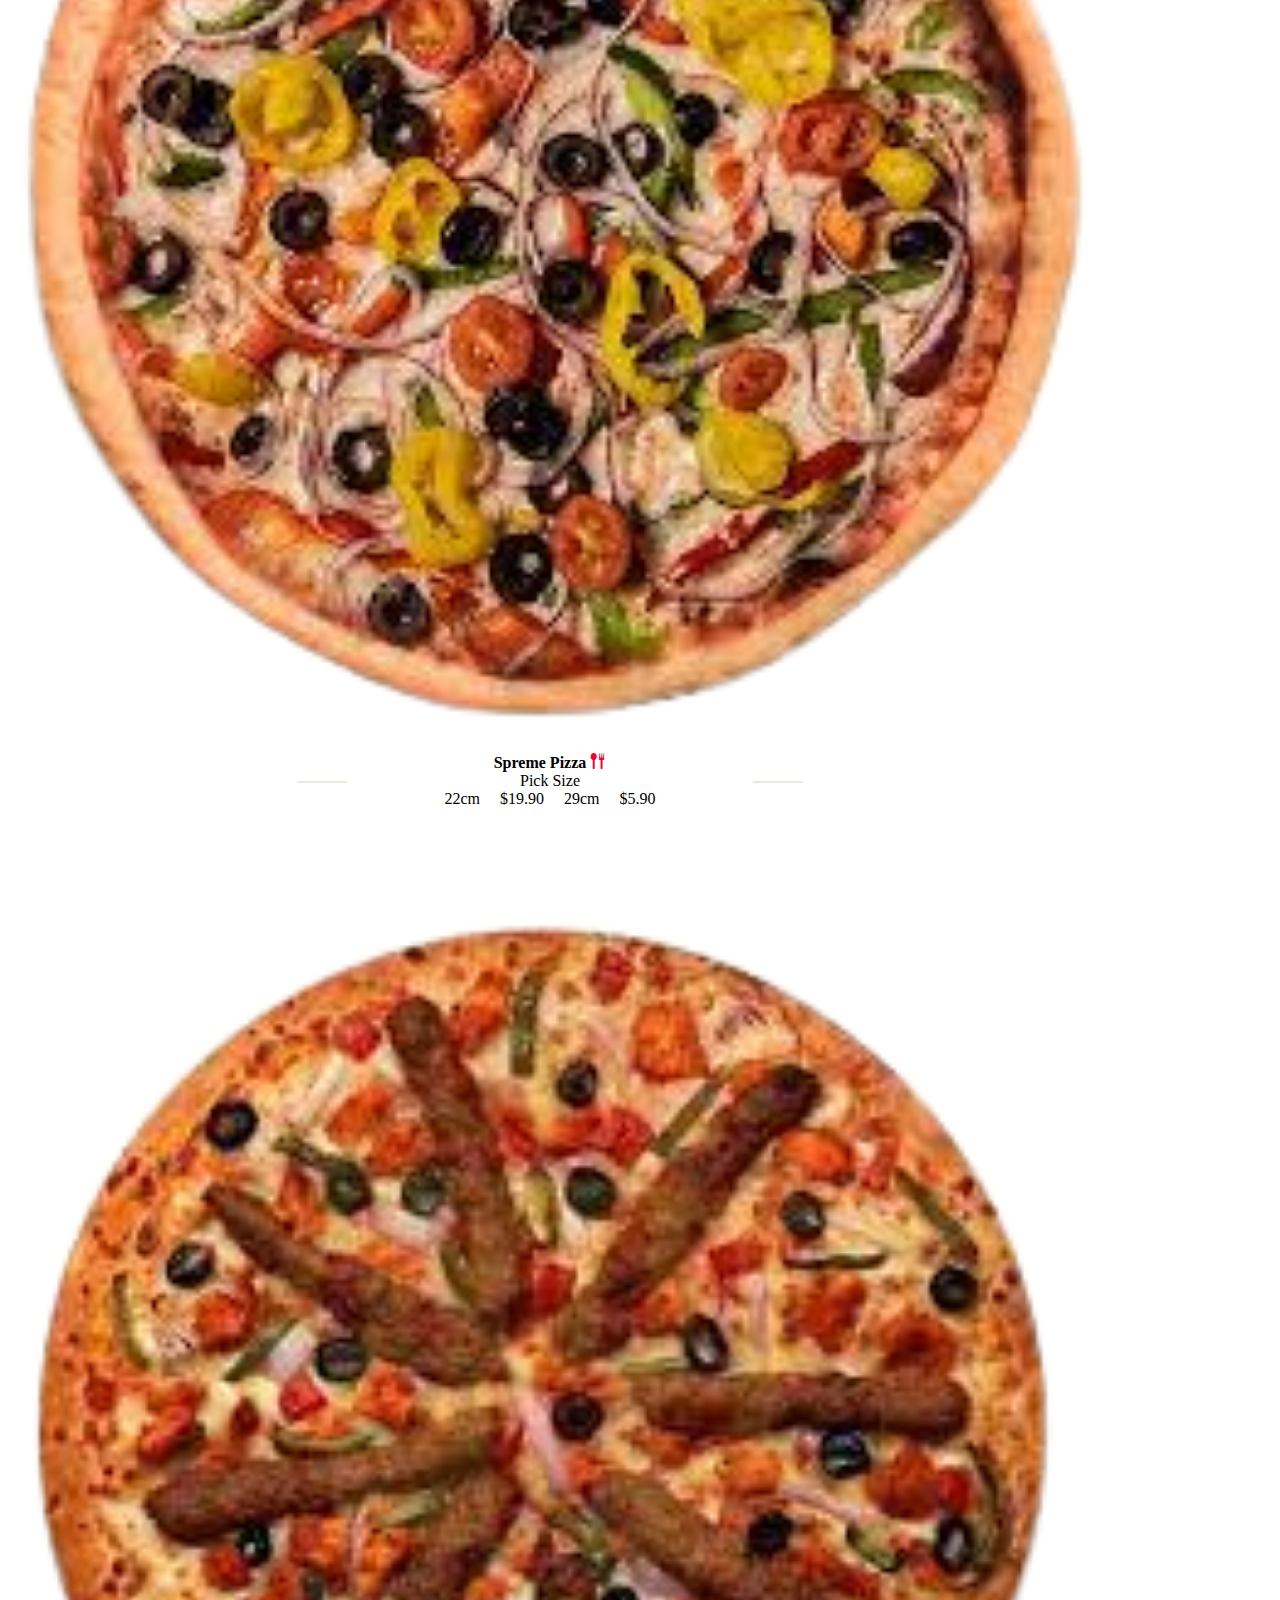
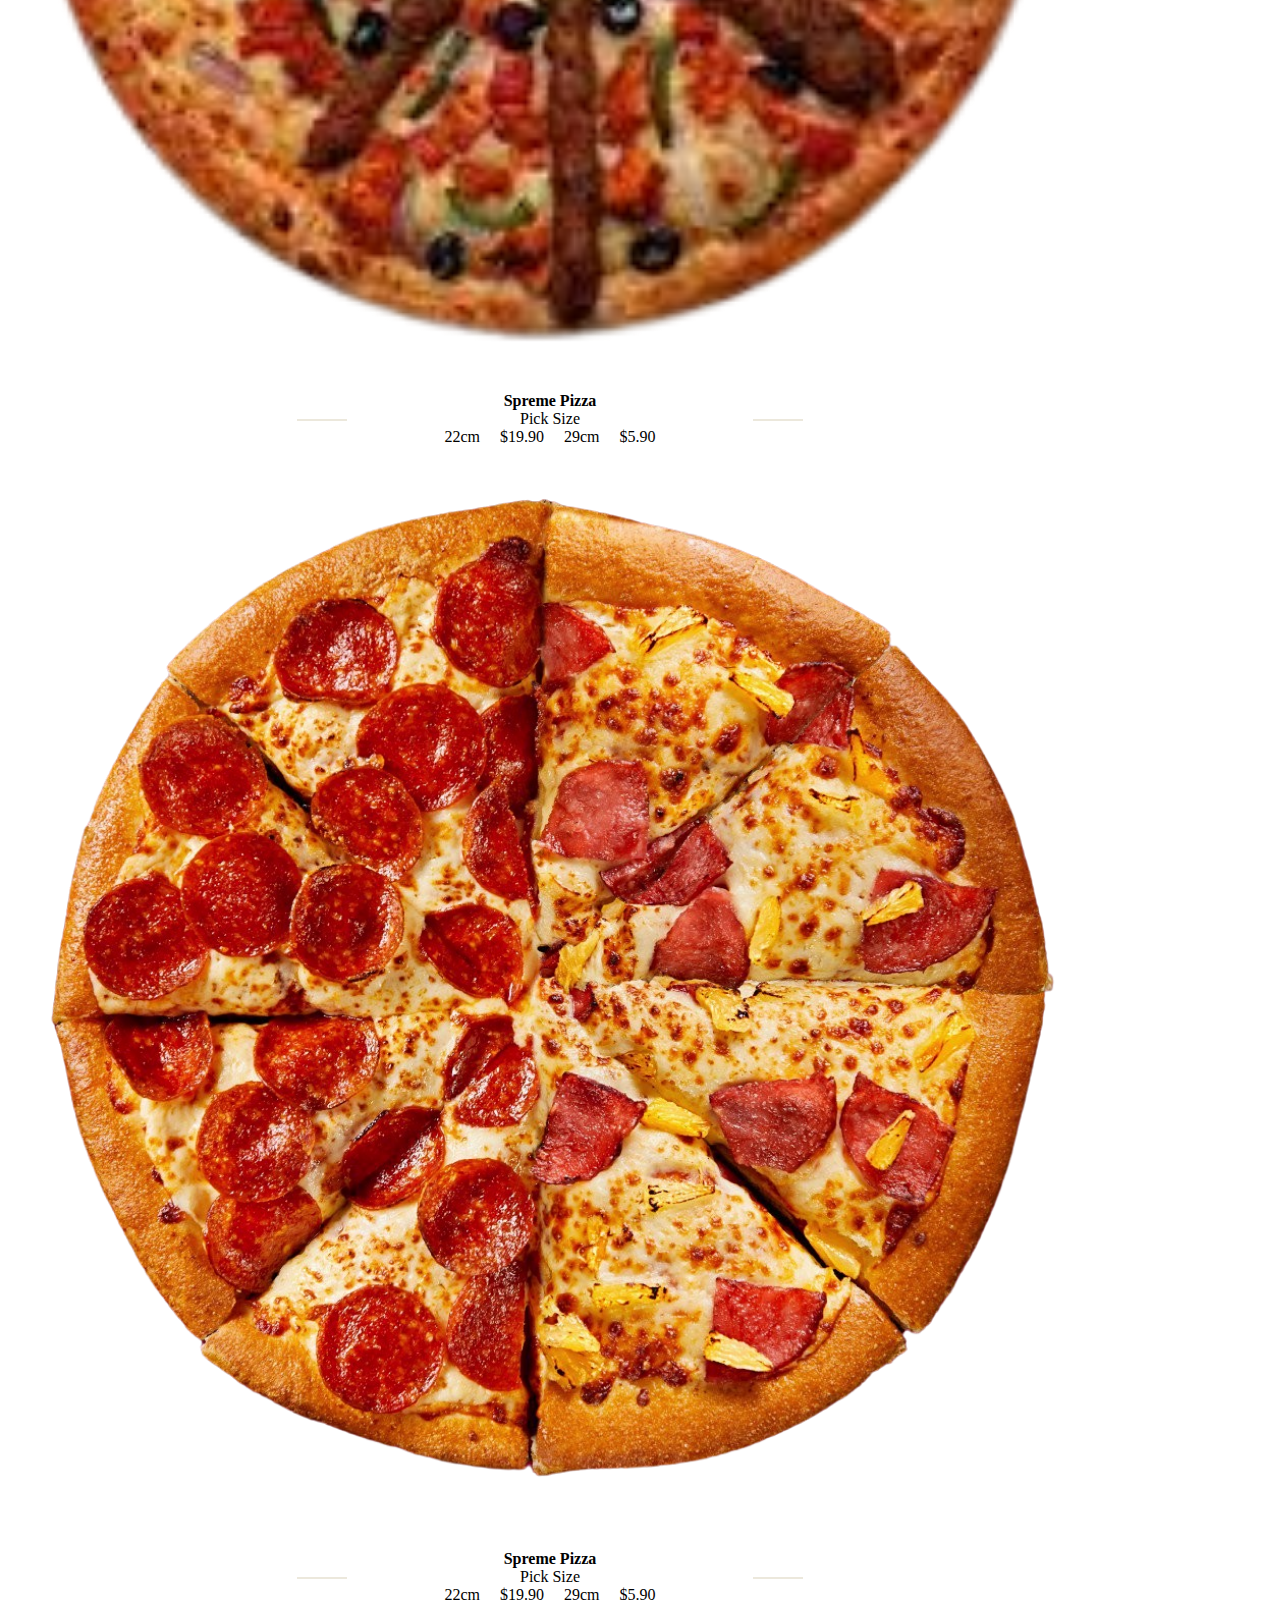
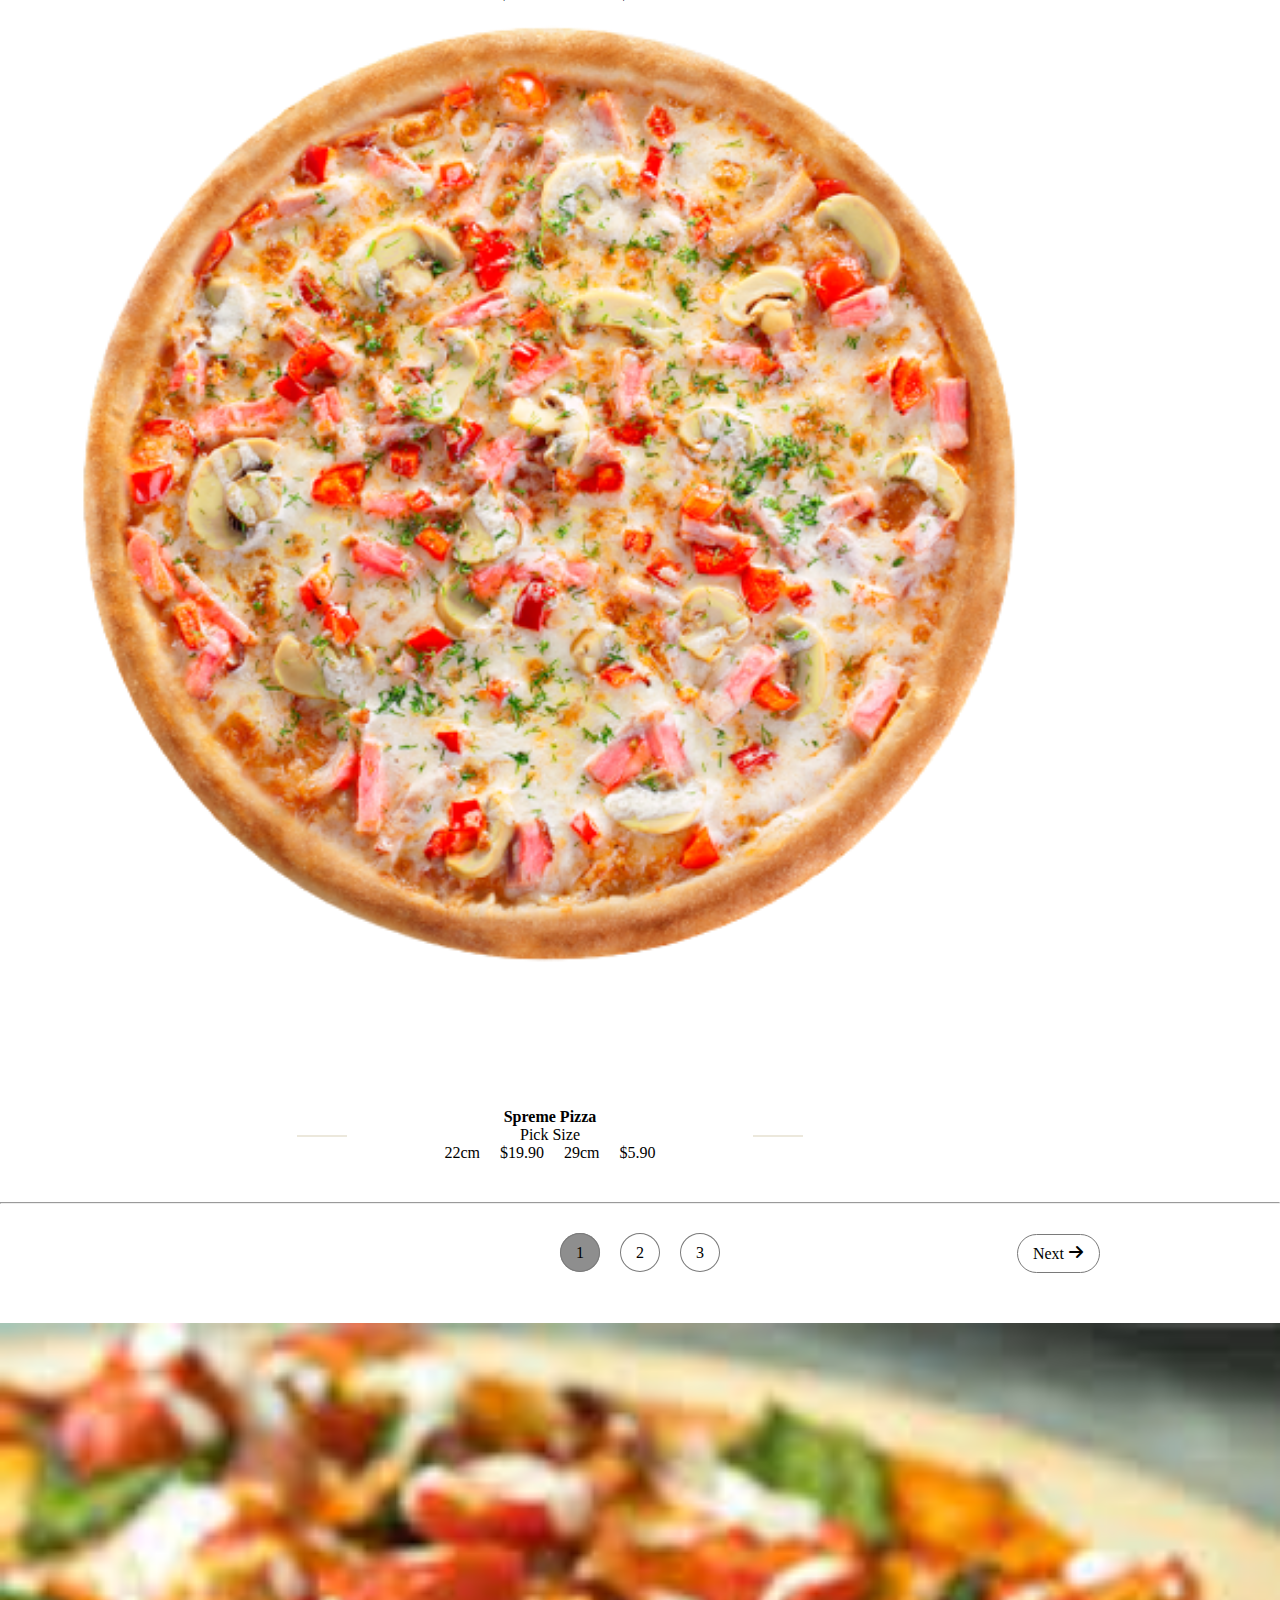
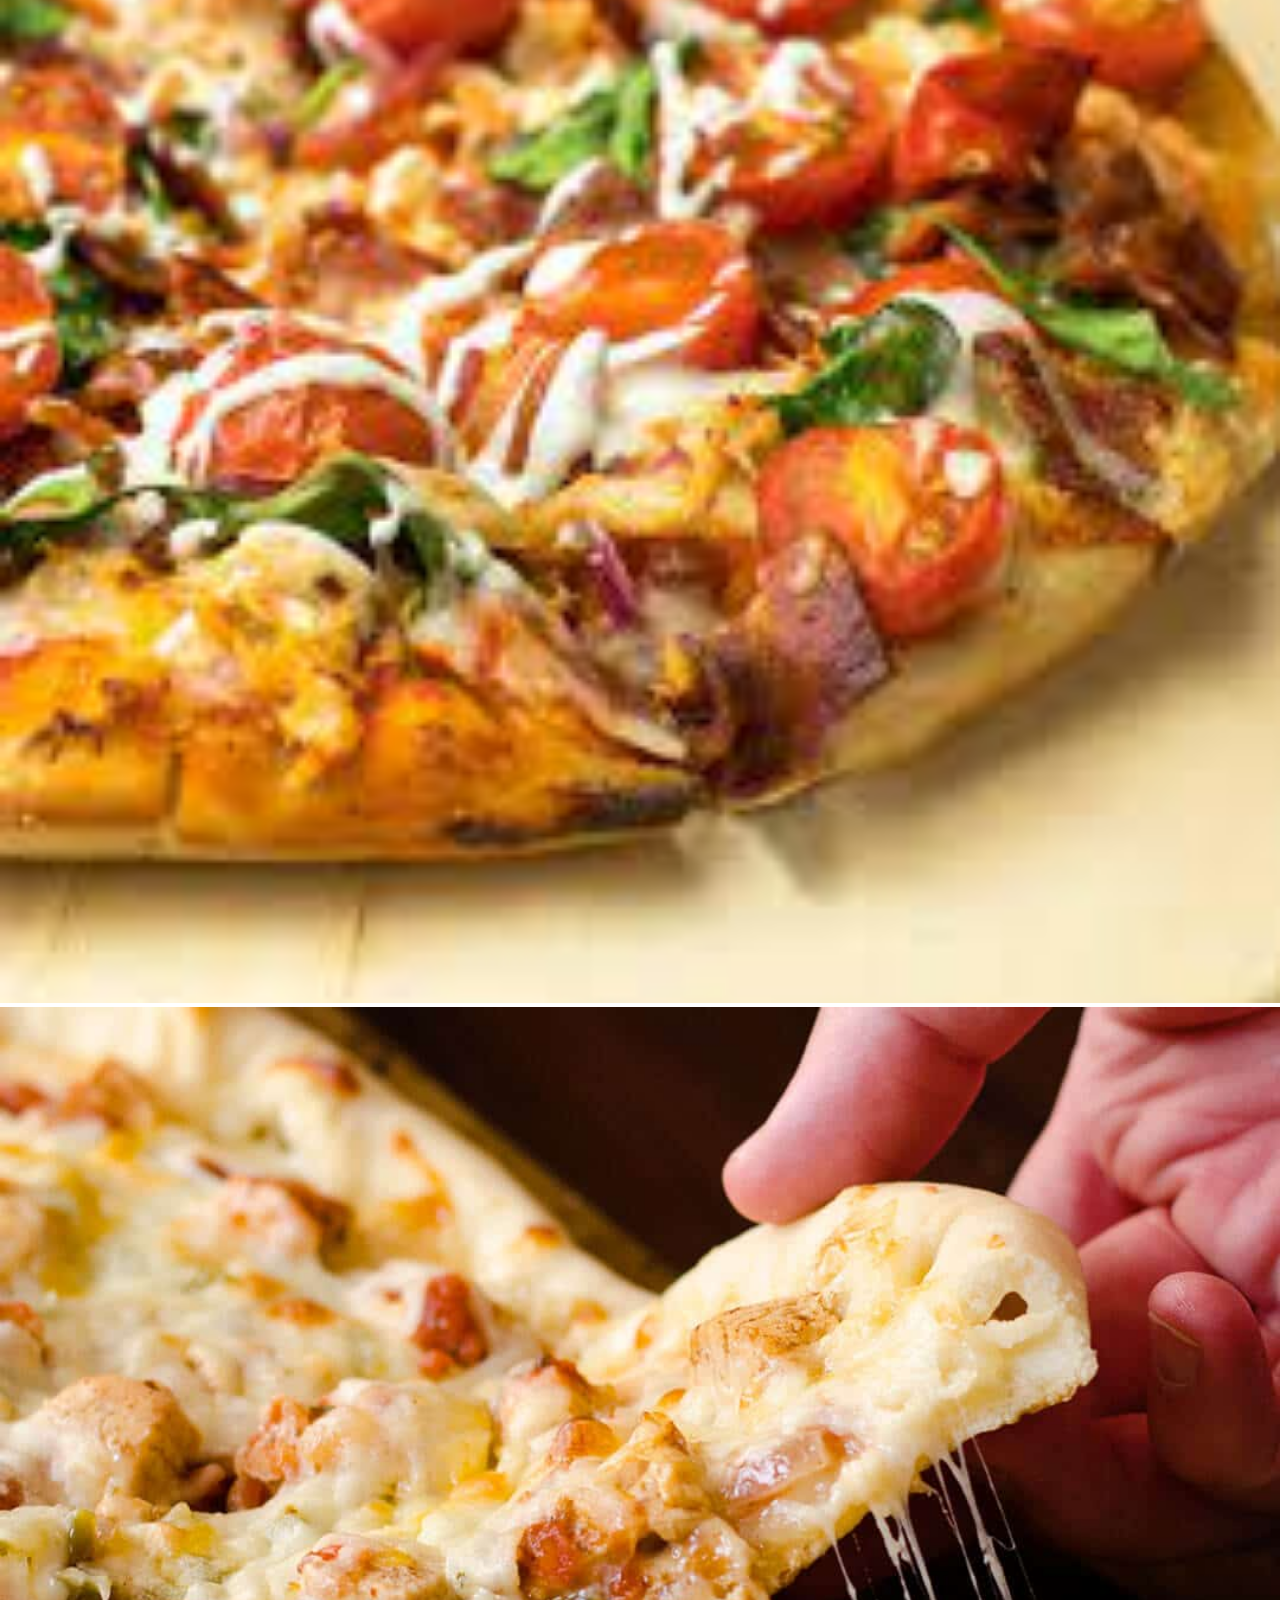
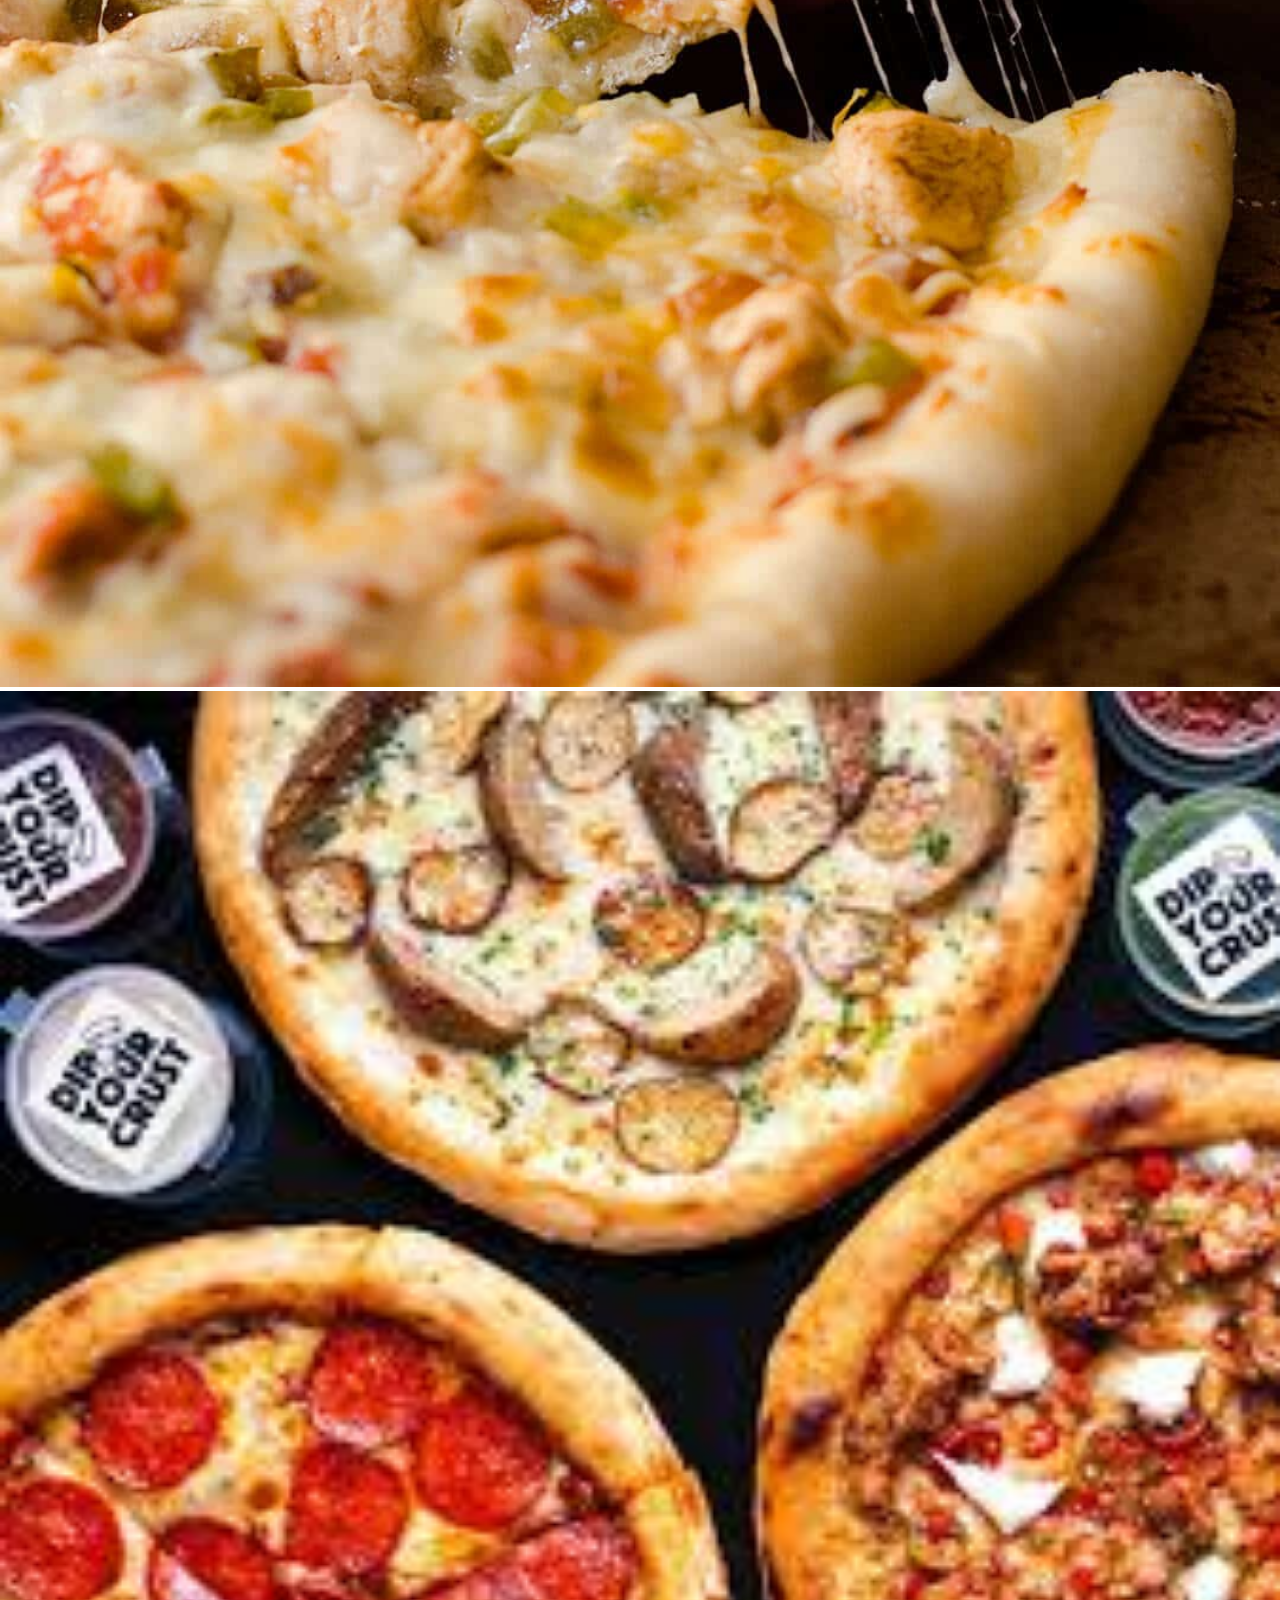
<file: pizzaro-2.html>
<!doctype html>
<html lang="en">
<head>
    <meta charset="utf-8">
    <meta name="viewport" content="width=device-width, initial-scale=1">
    <title>Second-Pizzaro</title>
    <link rel="icon" type="image/x-icon" href="./assets/img/pizza-1.png">
    <link rel="stylesheet" href="./css/theme.css">
    <link rel="stylesheet" href="./css/style.css">
    <link href="https://cdn.jsdelivr.net/npm/bootstrap@5.3.0-alpha1/dist/css/bootstrap.min.css" rel="stylesheet"
        integrity="sha384-GLhlTQ8iRABdZLl6O3oVMWSktQOp6b7In1Zl3/Jr59b6EGGoI1aFkw7cmDA6j6gD" crossorigin="anonymous">
        <link rel="stylesheet" href="./js/main.js">

</head>

<body>
    <header class="header">
        <nav class="navbar navbar-expand-lg">
            <div class="container">
              <button class="navbar-toggler ms-auto" type="button" data-bs-toggle="collapse" data-bs-target="#navbarNav"
                aria-controls="navbarNav" aria-expanded="false" aria-label="Toggle navigation">
                <span class="navbar-toggler-icon"></span>
              </button>
              <div class="collapse navbar-collapse" id="navbarNav">
                <ul class="navbar-nav">
                  <li><a href="">
                      <a class="navbar-brand" href="#"><img src="./assets/img/logo.png" alt=""></a>
                    </a></li>
                    <li class="nav-item one ">
                      <a class="nav-link active  add-line text-white" aria-current="page" href="#">Order Online</a>
                    </li>
                    <li class="nav-item">
                      <a class="nav-link" href="#">About</a>
                  </li>
                  <li class="nav-item">
                    <a class="nav-link" href="#">News</a>
                  </li>
                  <li class="nav-item">
                    <a class="nav-link" href="#">Store Locator</a>
                  </li>
                  <li class="nav-item">
                    <a href="">
                        <p>Call the Order in <span>london</span> <span id="downcircleopen" class=" icon-circle-down"></span></p>
                    </a>
                    <div class="down-circle-bt" id="opening">
                           <p class="ms-auto">051-000022248</p>
                    </div>
                    <!-- /.down-circle-bt -->
                    <a class="nav-link-number" href="#">
                        <h4>051-927895259</h4>
                    </a>
                </li>
                  <li class="nav-item">
                    <a class="nav-link-bike" href="#">
                      <p> <img class="w-40" src="./assets/img/delivery-man.png" alt=""> <b>Your Order is empty</b></p>
                    </a>
                  </li>
                </ul>
              </div>
          </nav>
        <div class="food-nav-wrapper">
            <div class="container">
                <div class="row gx-0">
                    <div class="col-md-12  dis-none col-sm-d-none ">
                        <hr>
                        <div class="food-nav">
                            <ul>    
                                <li><a href="">
                                        <p><img class="w-30" src="./assets/img/pizza-slice.png" alt=""> Pizza</p>
                                    </a></li>
                                <li><a href="">
                                        <p><img class="w-30" src="./assets/img/BURGER.png" alt=""> Burger</p>
                                    </a></li>
                                <li><a href="">
                                        <p><img class="w-30" src="./assets/img/salad.png" alt=""> Salad</p>
                                    </a></li>
                                <li><a href="">
                                        <p><img class="w-30" src="./assets/img//taco.png" alt=""> Tacos</p>
                                    </a></li>
                                <li><a href="">
                                        <p><img class="w-30" src="./assets/img/burrito.png" alt=""> Wraps</p>
                                    </a></li>
                                <li><a href="">
                                        <p><img class="w-30" src="./assets/img/french-fries.png" alt=""> Fries</p>
                                    </a></li>
                                <li><a href="">
                                        <p><img class="w-30" src="./assets/img/salad.png" alt=""> Salad</p>
                                    </a></li>
                                <li><a href="">
                                        <p><img class="w-30" src="./assets/img/DRINK.png" alt=""> Drinks</p>
                                    </a></li>
                            </ul>
                        </div><!-- /.food-nav -->
                    </div><!-- /.col-md-4 -->
                </div><!-- /.row -->
            </div><!-- /.container -->
        </div><!-- /.food-nav -->

        <div class="container">
            <div class="row gx-0">
                <div class="col-md-12 col-sm-10 n ">
                    <div class="show-all">
                        <ul class="left">
                            <li><a href="" class="btn-1"><b>Show</b></a></li>
                            <li><a href="" class="btn-2"> <span class=" icon-leaf"></span> Vaggiee</a></li>
                            <li><a href="" class="btn-2"><span class="icon-spoon-knife"></span> Hot & Spicy</a></li>
                            <li><a href="" class="btn-2">Meat</a></li>
                        </ul>
                        <ul class="right ">
                            <li><a href="" class="btn-3 dis-n">CREAT YOUR OWN</a></li>
                        </ul>
                    </div><!-- /.show-all -->
                </div><!-- /.col-md-12 -->
            </div><!--row-->
        </div><!-- /.container -->
       <div class="row gx-0">
        <div class="col-md-12 dis-n">
            <hr>
        </div>
       </div>
    </header> <!-- /.header -->

    <main class="main-area">
        <div class="pizza-service-wrapper">
            <div class="container">
                <div class="row gx-0">
                    <div class="col-md-4">
                        <div class="pizza-service">
                            <img src="./assets/img/pizza-1.png" alt="">
                            <h4>Spreme Pizza</h4>
                            <p><i>Lorem ipsum dolor sit amet consectetur, adipisicing elit. Incidunt nemo, voluptas
                                    quasi minima
                                    magni aperiam sunt doloribus vitae velit officia exercitationem? Fuga dolores neque
                                    ea ab expedita
                                    eligendi adipisci enim.</i></p>

                            <div class="pesuodo-cls ">
                                <p>Pick Size</p>
                            </div><!-- /.pesuodo-cls -->

                            <ul class="d-flex">
                                <li><a href="">22cm</a></li>
                                <li><a href="">$19.90</a></li>
                                <li><a href="">29cm</a></li>
                                <li><a href="">$25.90</a></li>
                            </ul>
                        </div><!-- /.pizza-service -->
                    </div><!-- /.col-md-4 -->

                    <div class="col-md-4">
                        <div class="for-border-clr">
                            <div class="pizza-service">
                                <img src="./assets/img/pizza-2-removebg-preview.png" alt="">
                                <h4>Spreme Pizza <span class="icon-leaf"></span></h4>
                                <p><i>Lorem ipsum dolor sit amet consectetur, adipisicing elit. Incidunt nemo, voluptas
                                        quasi minima
                                        magni aperiam sunt doloribus vitae velit officia exercitationem? Fuga dolores
                                        neque ea ab
                                        expedita eligendi adipisci enim.</i></p>
                                <div class="pesuodo-cls">
                                    <p>Pick Size</p>
                                </div><!-- /.pesuodo-cls -->
                                <ul class="pizza-service-ul d-flex">
                                    <li><a href="" class="second-btn-clr">22cm</a></li>
                                    <li><a href="">$19.90</a></li>
                                    <li><a href="">29cm</a></li>
                                    <li><a href="">$25.90</a></li>
                                </ul>
                                
                                    <ul class="d-flex">
                                       <a href=""> <h6 class="icon-cart"> Add to Cart</h6></a>
                                    </ul>
                                
                            </div><!-- /.pizza-service -->
                        </div><!-- /.for-border-clr --> 
                    </div><!-- /.col-md-4 -->

                    <div class="col-md-4">
                        <div class="pizza-service">
                            <img src="./assets/img/pizza-1.png" alt="">
                            <h4>Spreme Pizza <span class=" icon-spoon-knife"></span></h4>
                            <p><i>Lorem ipsum dolor sit amet consectetur, adipisicing elit. Incidunt nemo, voluptas
                                    quasi minima
                                    magni aperiam sunt doloribus vitae velit officia exercitationem? Fuga dolores neque
                                    ea ab expedita
                                    eligendi adipisci enim.</i></p>
                            <div class="pesuodo-cls">
                                <p>Pick Size</p>
                            </div><!-- /.pesuodo-cls -->
                            <ul class="d-flex">
                                <li><a href="">22cm</a></li>
                                <li><a href="">$19.90</a></li>
                                <li><a href="">29cm</a></li>
                                <li><a href="">$25.90</a></li>
                            </ul>
                        </div><!-- /.pizza-service -->
                    </div><!-- /.col-md-4 -->
                </div><!-- /.row -->
            </div><!-- /.container -->
        </div><!-- /.pizza-service-wrapper -->

        <div class="container">
            <div class="glass-sec sec-space">
                <div class="row gx-0">
                    <div class="col-md-4">
                        <div class="glass-service">
                            <img src="./assets/img/pizza-2-removebg-preview.png" alt="">
                            <h4>Spreme Pizza <span class="icon-leaf"></span></h4>
                            <div class="pesuod">
                                <p>Pick Size</p>
                            </div><!-- /.pesuodo-cls -->
                            <ul>
                                <li><a href="">22cm</a></li>
                                <li><a href="">$19.90</a></li>
                                <li><a href="">29cm</a></li>
                                <li><a href="">$5.90</a></li>
                            </ul>
                        </div>
                        <!--Glass sec-->
                    </div><!-- /.col-md-4 -->
                    <div class="col-md-4">
                        <div class="glass-service">
                            <img src="./assets/img/pizza-3-removebg-preview.png" alt="">
                            <h4>Spreme Pizza</h4>
                            <div class="pesuod">
                                <p>Pick Size</p>
                            </div><!-- /.pesuodo-cls -->
                            <ul>
                                <li><a href="">22cm</a></li>
                                <li><a href="">$19.90</a></li>
                                <li><a href="">29cm</a></li>
                                <li><a href="">$5.90</a></li>
                            </ul>
                        </div>
                        <!--Glass sec-->
                    </div><!-- /.col-md-4 -->
                    <div class="col-md-4">
                        <div class="glass-service">
                            <img src="./assets/img/24.png" alt="">
                            <h4>Spreme Pizza <span class=" icon-spoon-knife"></span></h4>
                            <div class="pesuod">
                                <p>Pick Size</p>
                            </div><!-- /.pesuodo-cls -->
                            <ul>
                                <li><a href="">22cm</a></li>
                                <li><a href="">$19.90</a></li>
                                <li><a href="">29cm</a></li>
                                <li><a href="">$5.90</a></li>
                            </ul>
                        </div>
                        <!--Glass sec-->
                    </div><!-- /.col-md-4 -->
                </div><!-- /.row -->
            </div><!-- /.glass-sec -->
        </div><!-- /.container -->

        <div class="container">
            <div class="glass-sec sec-space">
                <div class="row gx-0">
                    <div class="col-md-4">
                        <div class="glass-service">
                            <img src="./assets/img/22.png" alt="">
                            <h4>Spreme Pizza</h4>
                            <div class="pesuod">
                                <p>Pick Size</p>
                            </div><!-- /.pesuodo-cls -->
                            <ul>
                                <li><a href="">22cm</a></li>
                                <li><a href="">$19.90</a></li>
                                <li><a href="">29cm</a></li>
                                <li><a href="">$5.90</a></li>
                            </ul>
                        </div>
                        <!--Glass sec-->
                    </div><!-- /.col-md-4 -->
                    <div class="col-md-4">
                        <div class="glass-service">
                            <img src="./assets/img/23.png" alt="">
                            <h4>Spreme Pizza</h4>
                            <div class="pesuod">
                                <p>Pick Size</p>
                            </div><!-- /.pesuodo-cls -->
                            <ul>
                                <li><a href="">22cm</a></li>
                                <li><a href="">$19.90</a></li>
                                <li><a href="">29cm</a></li>
                                <li><a href="">$5.90</a></li>
                            </ul>
                        </div>
                        <!--Glass sec-->
                    </div><!-- /.col-md-4 -->
                    
                   
                    <div class="col-md-4">
                        <div class="glass-service">
                            <img src="./assets/img/pizza-1.png" alt="">
                            <h4>Spreme Pizza</h4>
                            <div class="pesuod">
                                <p>Pick Size</p>
                            </div><!-- /.pesuodo-cls -->
                            <ul>
                                <li><a href="">22cm</a></li>
                                <li><a href="">$19.90</a></li>
                                <li><a href="">29cm</a></li>
                                <li><a href="">$5.90</a></li>
                            </ul>
                        </div>
                        <!--Glass sec-->
                    </div><!-- /.col-md-4 -->
                </div><!-- /.row -->
            </div><!-- /.glass-sec -->
        </div><!-- /.container -->

        <div class="second-hr">
            <hr>
        </div><!-- /.second-hr -->

        <div class="container sec-space">
            <div class="row gx-0">
                <div class="col-md-8">
                        <div class="integer d-flex">
                            <ul>
                                <li><a href="" class="one-clr">1</a></li>
                                <li><a href="">2</a></li>
                                <li><a href="">3</a></li>
                            </ul>
                        </div><!-- /.integer -->
                    </div><!-- /.col-md-8 -->
                    <div class="col-md-4">
                        <div class="next">
                            <a href="">Next <span class="icon-icon-arrow"></span></a>
                        </div><!-- /.next -->
                    </div><!-- /.col-md-4 -->
                
            </div><!-- /.row -->
        </div><!-- /.container -->
        <div class="images">
            <div class="row gx-0">
                <div class="col px-0">
                    <img src="./assets/img/img-1.jpg" alt="">
                </div><!-- /.col -->
                <div class="col px-0">
                    <img src="./assets/img/img-7.jpg" alt="">
                </div><!-- /.col -->
                <div class="col px-0">
                    <img src="./assets/img/img-3.jpg" alt="">
                </div><!-- /.col -->
                <div class="col px-0">
                    <img src="./assets/img/img-4.jpg" alt="">
                </div><!-- /.col -->
                <div class="col px-0">
                    <img src="./assets/img/img-6.jpg" alt="">
                </div><!-- /.col -->
                <div class="col px-0">
                    <img src="./assets/img/img-5.jpg" alt="">
                </div><!-- /.col -->
            </div><!-- /.row -->
        </div><!-- /.images -->

    </main><!-- /.main-area -->
    <div class="footer">
        <div class="footer-wrapper">
            <div class="row gx-0">
                <div class="col-md-12 col-sm-6">
                    <div class="footer-icon">
                        <a href=""> <span class="icon-facebook2"></span></a>
                        <a href=""> <span class="icon-twitter"></span></a>
                        <a href=""> <span class="icon-instagram"></span></a>
                        <a href=""> <span class="icon-youtube"></span></a>
                        <a href=""> <span class="icon-envelop"></span></a>
                    </div><!-- /.footer-icon -->
                    <div class="footer-ul py-2 ">
                        <img src="./assets/img/footer-logo.png" alt="">
                    </div><!-- /.footer -->
                    <div class="footer-ul py-2">
                        <ul>
                            <li><a href="">Pizzaro Resturent</a></li>
                            <li><a href="">901-94 South Drive TX 778855, USA</a></li>
                            <li><a href="">Telephone: 0002249741</a></li>
                            <li><a href="">Fax +51 000 223</a></li>
                        </ul>
                    </div><!-- /.footer-ul -->
                    <div class="copy-right">
                        <a href="">
                            <p> Copyright <span class=" icon-coin-euro"></span> 2016 Pozzaro Theme. All Right reserved
                            </p>
                        </a>
                    </div><!-- /.copy-right -->
                    <button><a href="#"><span class=" icon-location"> Find us on Map</span></a></button>
                </div><!-- /.col-md-12 -->
            </div><!--row-->
        </div><!-- /.footer-wrapper -->
    </div><!-- /.footer -->
    <nav aria-label="Page navigation example">
        <ul class="pagination">
          <li class="page-item"><a class="page-link" href="file:///C:/Users/Zeeshan/Desktop/pizzaro-1/Home.html"><b>1</b></a></li>
          <li class="page-item"><a class="page-link" href="file:///C:/Users/Zeeshan/Desktop/pizzaro-2/pizzaro-2.html"><b>2</b></a></li>
          <li class="page-item"><a class="page-link" href="file:///C:/Users/Zeeshan/Desktop/pizzaro-third/pizzaro-third.html"><b>3</b></a></li>
          <li class="page-item"><a class="page-link" href="file:///C:/Users/Zeeshan/Desktop/pizzaro-four/pizzaro-fourth.html"><b>4</b></a></li>
        </ul>
      </nav>
<script src="https://cdn.jsdelivr.net/npm/bootstrap@5.3.0-alpha1/dist/js/bootstrap.bundle.min.js" integrity="sha384-w76AqPfDkMBDXo30jS1Sgez6pr3x5MlQ1ZAGC+nuZB+EYdgRZgiwxhTBTkF7CXvN" crossorigin="anonymous"></script>
<script src="./js/main.js"></script>
</body>
</file>
<file: css/theme.css>
* {
    padding: 0;
    margin: 0;
}

:root {
    --red-dark: #c10a28;
    --light-red: #f0002f;
    --yellow: #ffcd00;
    --green: #8ca93d;
    --dark-yellow: #eb830d;
    --dark-white: #fffdfd;
    --graay: #ece8dc;
    --dark-black: #2c2c2c;
    --span-clr: #8e8e8e;
    --copyright: #7a7a7a;
}

.navbar-nav .one a {
    position: relative;
}

.add-line::after {
    content: '';
    display: block;
    width: 40px;
    height: 3px;
    background-color: var(--dark-yellow);
    position: absolute;
    margin-left: 20px;
    border-radius: 8px;
}

.navbar-toggler {
    width: 50px;
}

.navbar-toggler span {
    width: 25px;
}

.navbar-expand-lg {
    background-color: var(--red-dark);

}

.navbar-toggler span {
    text-align: right;
}

.navbar-brand img {
    width: 100px;
}

.navbar-collapse ul li {
    margin: 0 15px;
    justify-content: space-between;


}

.navbar-nav li a {
    font-size: smaller;
    color: white;
}

.navbar-nav li a:hover {
    color: white;
}


.navbar-collapse ul {
    align-items: center;
}

.navbar-collapse {
    justify-content: center;
    align-items: center;
}

.nav-item a {
    padding-bottom: 0;
    text-decoration: none;

}

.nav-item a p {
    font-size: 12px;
    margin-bottom: 0;
    text-align: right;
    color: var(--dark-yellow);

}

.nav-item a span {
    color: white;

}

.nav-item .nav-link-bike p {
    color: white;
    font-size: 13px;
    background-color: var(--green);
    padding: 12px 25px;
    border-radius: 20px;
}

.line {
    width: 100px;
    height: 100px;
}

.nav-item .nav-link-bike img {
    padding-right: 10px;
}

.nav-item {
    align-items: center;
}

/* second food-nav */
.food-nav-wrapper {
    background-color: var(--red-dark);
}

.food-nav ul {
    display: flex;
    justify-content: center;
    align-items: center;
    padding-top: 20px;
    margin-top: 10px;
    padding-left: 0;
    margin-bottom: 0;
}

.food-nav ul li {
    list-style: none;
    margin: 0 28px;
}

.food-nav ul li a {
    text-decoration: none;
    color: white;
}

.food-nav-wrapper hr {
    position: absolute;
    left: 50%;
    transform: translateX(-50%);
    margin-bottom: 50px;
    border-top: var(--bs-border-width) solid;
    opacity: .25;
    width: 75%;
    color: white;
}

.carousel-caption {
    transform: rotate(-11deg) !important;
}

/* show-all */
.show-all {
    display: flex;
    padding-top: 30px;
    justify-content: space-between;
}

.show-all ul {
    display: flex;
    padding: 0 40px;

}

.show-all ul li {
    list-style-type: none;
    margin: 0 8px;
}

.show-all ul li a {
    text-decoration: none;
    color: black;
}

.show-all .btn-1 {
    background-color: var(--span-clr);
    padding: 8px 20px;
    border-radius: 50px;
}

.show-all .btn-2 {
    background-color: transparent;
    border: 1px solid var(--copyright);
    padding: 8px 20px;
    border-radius: 50px;
}

.show-all .btn-2:hover {
    background-color: var(--span-clr);
    color: white;
}

.show-all .right .btn-3 {
    background-color: var(--yellow);
    color: white;
    padding: 8px 20px;
    border-radius: 50px;
}

.show-all .right .btn-3:hover {
    background-color: var(--dark-yellow);
}

.icon-leaf {
    font-size: small;   
    color: green;
}
.icon-cart{color: black;}
/* pagination */
.pagination {
    justify-content: center;
    margin-bottom: 0;
}

.pagination li a {
    color: black;
}

.pagination li a:hover {
    color: var(--light-red);
}
/* down circle */
.down-circle-bt {
    display: none;
    justify-content: end;
}
.down-circle-bt p {
    font-size: x-large;
    margin-bottom: 0;
}
/* main */
/* pizza-service-wrapper */
.icon-spoon-knife {
    color: var(--light-red);
}

.second-btn-clr {
    color: white;
    background-color: var(--yellow);
    padding: 8px 14px;
    border-radius: 50px;
}

.pizza-service {
    text-align: center;
    padding: 0 8px;


}

.pizza-service h4 {
    padding-top: 25px;
}

.pizza-service img {
    padding-top: 10px;
    width: 100%;
}

.pizza-service ul li {
    list-style: none;
    margin: 0 12px;
    padding: 0;
}

.pizza-service ul li a {
    text-decoration: none;
    color: black;
}

.pizza-service ul li a h6 {
    font-size: small;
}


.for-border-clr {

    border: solid rgb(199, 195, 195);
}

.pizza-service ul {
    justify-content: center;
    align-items: center;
}

.pizza-service a {
    text-decoration: none;
    color: white;
    margin-top: 8%;
    display: flex;
    justify-content: center;

}



.pizza-service a span {
    color: white;
    display: flex;
    justify-content: center;

}

.pizza-service ul h6 {
    background-color: var(--light-red);
    padding: 10px 20px;
    border-radius: 10px;
    width: 170px;
    color: white;
    margin-bottom: 0;}

.pesuodo-cls {
    position: relative;
}

.pesuodo-cls::before {
    position: absolute;
    width: 50px;
    height: 2px;
    content: '';
    display: block;
    background-color: var(--graay);
    top: 50%;
    right: 24%;


}

.pesuodo-cls::after {
    position: absolute;
    width: 50px;
    height: 2px;
    content: '';
    display: block;
    background-color: var(--graay);
    top: 50%;
    left: 24%;

}

.pizza-info-ul ul li .clr {
    background-color: var(--yellow);
    border-radius: 100px;
    padding: 10px;
}

.pizza-info-ul ul li a span {
    font-size: 10px;
}

/* glass sec */

.pesuod {
    position: relative;
}

.pesuod:before {
    position: absolute;
    width: 50px;
    height: 2px;
    content: '';
    display: block;
    background-color: var(--graay);
    top: 50%;
    right: 27%;


}

.pesuod:after {
    position: absolute;
    width: 50px;
    height: 2px;
    content: '';
    display: block;
    background-color: var(--graay);
    top: 50%;
    left: 27%;

}

.Goes-with-great a {
    text-decoration: none;
    color: black;
    text-align: center;

}

.Goes-with-great h4 {
    text-align: center;
}

.glass-service img {
    width: 100%;
}

.glass-service {
    text-align: center;
}

.glass-service ul {
    display: flex;
    justify-content: center;
    margin-bottom: 0;
}

.glass-service ul li {
    list-style: none;
    margin: 0 10px;
}

.glass-service ul li a {
    text-decoration: none;
    color: black;
}

/* integer */
.integer {
    padding: 0;
    justify-content: center;
}

.integer ul {
    display: flex;
    margin-bottom: 0;
    position: absolute;
    left: 50%;
    transform: translate(-50%);
    padding-left: 0;
}

.integer ul li {
    list-style: none;
    margin: 0 10px;
}

.integer ul li a {
    text-decoration: none;
    color: black;
    padding: 10px 15px;
    border: 1px solid var(--copyright);
    border-radius: 100%;
}

.integer ul li a:hover {
    background-color: var(--span-clr);
    color: white;
}

.integer .one-clr {
    background-color: var(--span-clr);
}

.combined {
    justify-content: space-between;
}

.next a {
    text-decoration: none;
    color: black;
    padding: 10px 15px;
    border: 1px solid var(--copyright);
    border-radius: 50px;
}

.next {
    text-align: end;
    padding-left: 10px;
}

.next a:hover {
    color: white;
    background-color: var(--span-clr);
}


/* images */
.images img {
    width: 100%;
    transition: 1s;
}
.images img:hover {
   transform: scale(1.1);
   cursor: pointer;
}

.images {
    margin-top: 20px;
    overflow: hidden;
}

/* footer */
.footer-wrapper {
    background-color: var(--dark-black);
    text-align: center;
    margin-bottom: 0;

}

.footer-icon {
    padding: 30px;
}

.footer-icon span {
    border: 1px solid var(--span-clr);
    padding: 8px;
    border-radius: 50%;
    margin: 0 10px;


}

.footer-icon a {
    text-decoration: none;
    color: var(--span-clr)
}

.footer-ul ul {
    display: flex;
    padding: 0;
    margin-bottom: 0;
    justify-content: center;
    font-size: small;
}

.footer-ul ul li {
    list-style: none;
    margin: 0 10px;
    padding-right: 10px;
    margin-left: 0;
    border-right: 1px solid var(--red-dark);
}

.footer-ul ul li:last-child {
    border-right: none;
}

.footer-ul ul li a {
    text-decoration: none;
    color: var(--graay);
}

.footer-wrapper p {
    margin-bottom: 0;
    color: var(--copyright)
}

.footer-wrapper a {
    text-decoration: none;
    color: white;

}

.footer-wrapper button {
    background-color: var(--light-red);
    padding: 10px;
    border-radius: 8px 8px 0 0;
    border-color: transparent;
}

.copy-right p {
    font-size: smaller;
}

.copy-right span {
    color: var(--copyright);
}

.footer-wrapper button {
    margin-top: 30px;
}
.paragraph {display: none;}
/* G C */
.w-40 {
    width: 40px;
}

.w-30 {
    width: 30px;
}

.container {
    width: 1100px;
}

.w-20 {
    width: 20px;
}

.W-100 {
    width: 100%;
}

.w-30per {
    width: 32%;
}

.sec-space {
    padding: 40px 0;
}





@media (max-width: 1199.98px) {
    .dis-none {
        display: none;
    }
}

@media (max-width: 991.98px) {
    .dis-n {
        display: none;
    }
}

@media (max-width: 767.98px) {
    .n {
        display: none;
    }
}
</file>
<file: css/style.css>
@font-face {
  font-family: 'icomoon';
  src:  url('fonts/icomoon.eot?89dszw');
  src:  url('fonts/icomoon.eot?89dszw#iefix') format('embedded-opentype'),
    url('fonts/icomoon.ttf?89dszw') format('truetype'),
    url('fonts/icomoon.woff?89dszw') format('woff'),
    url('fonts/icomoon.svg?89dszw#icomoon') format('svg');
  font-weight: normal;
  font-style: normal;
  font-display: block;
}

[class^="icon-"], [class*=" icon-"] {
  /* use !important to prevent issues with browser extensions that change fonts */
  font-family: 'icomoon' !important;
  speak: never;
  font-style: normal;
  font-weight: normal;
  font-variant: normal;
  text-transform: none;
  line-height: 1;

  /* Better Font Rendering =========== */
  -webkit-font-smoothing: antialiased;
  -moz-osx-font-smoothing: grayscale;
}

.icon-cart:before {
  content: "\e93a";
}
.icon-coin-dollar:before {
  content: "\e93b";
}
.icon-coin-euro:before {
  content: "\e93c";
}
.icon-envelop:before {
  content: "\e945";
}
.icon-location:before {
  content: "\e947";
}
.icon-clock:before {
  content: "\e94e";
}
.icon-spoon-knife:before {
  content: "\e9a3";
}
.icon-leaf:before {
  content: "\e9a4";
}
.icon-icon-arrow:before {
  content: "\ea3c";
}
.icon-arrow-left2:before {
  content: "\ea40";
}
.icon-circle-right:before {
  content: "\ea42";
}
.icon-circle-down:before {
  content: "\ea43";
}
.icon-facebook2:before {
  content: "\ea91";
}
.icon-instagram:before {
  content: "\ea92";
}
.icon-twitter:before {
  content: "\ea96";
}
.icon-youtube:before {
  content: "\ea9d";
}
</file>
